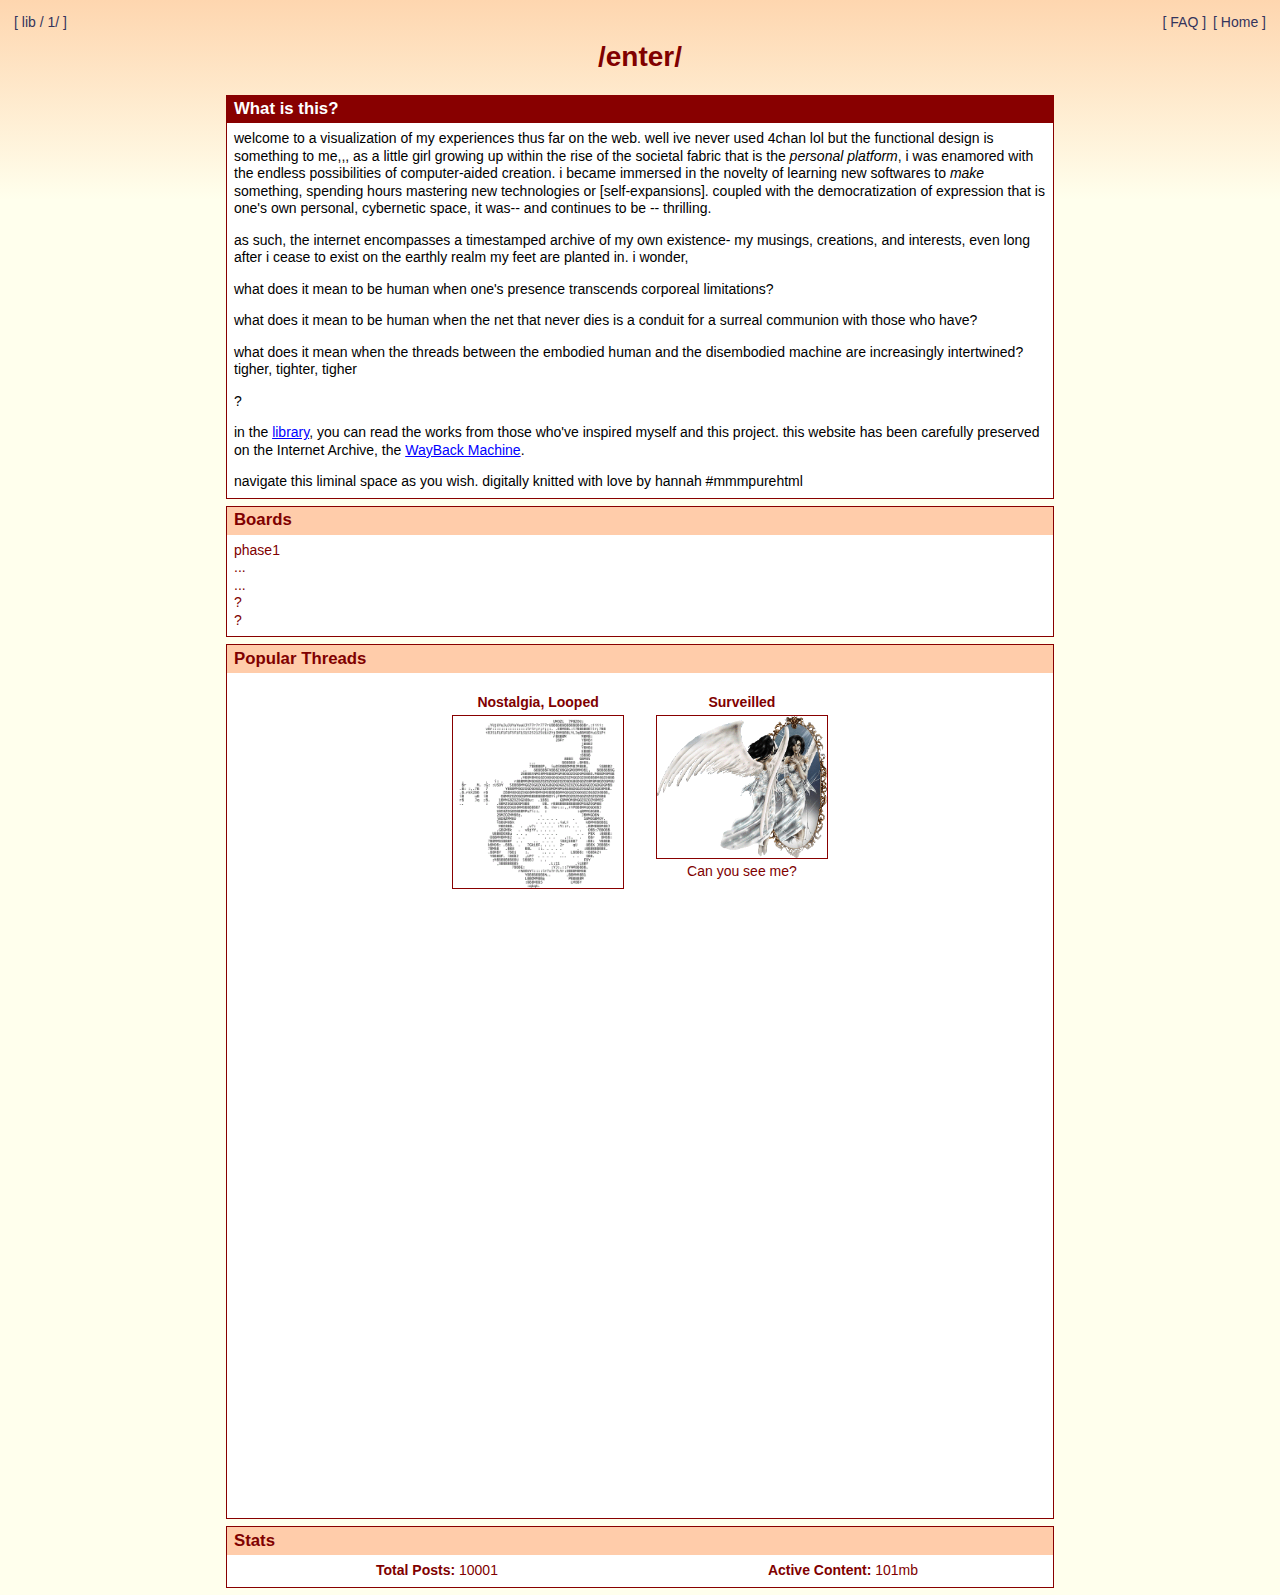
<file: enter/index.html>
<!DOCTYPE html>
<html lang="en" data-theme="yotsuba">
<head>
    <meta charset="UTF-8">
    <meta name="viewport" content="width=device-width, initial-scale=1.0">
    <title>    welcome
</title>
	<link rel="stylesheet" href="/4chan.css">
    <style>
        body {
        /* cursor: url('/images/4.ico'), auto !important; */
    }

    </style>
</head>
<body>


	
	<main class="Main">
		    <div class="Page">

                <section 
	class="Header Header--home">

		
<nav class="Nav">

    <ul class="Nav-list">

                
            <!-- <li 
                class="Nav-item">
                <a 
                    href="/a" 
                    class="Nav-link"
                    title=Apparel>
                    a
                </a>
            </li>

        
            <li 
                class="Nav-item">
                <a 
                    href="/m" 
                    class="Nav-link"
                    title=Merch>
                    m
                </a>
            </li>

        
            <li 
                class="Nav-item">
                <a 
                    href="/oa" 
                    class="Nav-link"
                    title=Objects/Art>
                    oa
                </a>
            </li>

        
            <li 
                class="Nav-item">
                <a 
                    href="/p" 
                    class="Nav-link"
                    title=Photography>
                    p
                </a>
            </li>

        
            <li 
                class="Nav-item">
                <a 
                    href="/sh" 
                    class="Nav-link"
                    title=Shop>
                    sh
                </a>
            </li>

        
            <li 
                class="Nav-item">
                <a 
                    href="/s" 
                    class="Nav-link"
                    title=Sonics>
                    s
                </a>
            </li> -->

            <li 
            class="Nav-item">
            <a 
                href="/lib" 
                class="Nav-link"
                title=Library>
                lib
            </a>
        </li>

        <li 
                class="Nav-item">
                <a 
                    href="/1/" 
                    class="Nav-link"
                    title="phase 1">
                    1/
                </a>
            </li>

                
    </ul>



    <ul class="Nav-list">
        <li class="Nav-item">
            <a href="/enter/faq/">
                FAQ
            </a>
        </li>
    </ul>

        <ul class="Nav-list">
        <li class="Nav-item">
            <a href="/index.html">
                Home
            </a>
        </li>
    </ul>

</nav>
	<h1 id="fourchan">/enter/</h1>

    

</section>        <section 
	class="Box Box--announcement">

		<header class="Box-header">
		<h2>What is this?</h2>
	</header>

		<section 
		class="Box-body">
		<p> welcome to a visualization of my experiences thus far on the web. well ive never used 4chan lol but the functional design is something to me,,, as a little girl growing up within the rise of the societal fabric that is the <em>personal platform</em>, i was enamored with the endless possibilities of computer-aided creation. i became immersed in the novelty of learning new softwares to <em>make</em> something, spending hours mastering new technologies or [self-expansions]. coupled with the democratization of expression that is one's own personal, cybernetic space, it was-- and continues to be --  thrilling.</p>
        <p>as such, the internet encompasses a timestamped archive of my own existence- my musings, creations, and interests, even long after i cease to exist on the earthly realm my feet are planted in. i wonder,</p>
        <p>what does it mean to be human when one's presence transcends corporeal limitations?</p>
        <p> what does it mean to be human when the net that never dies is a conduit for a surreal communion with those who have?  </p>
        <p>what does it mean when the threads between the embodied human and the disembodied machine are increasingly intertwined? tigher, tighter, tigher</p>
        <p>?</p>



        <p>in the <a href="/lib">library</a>, you can read the works from those who've inspired myself and this project.        this website has been carefully preserved on the Internet Archive, the <a target="_blank" href="https://web.archive.org/web/20231129011518/https%3A%2F%2Fh4nnah.net%2F">WayBack Machine</a>. </p>
        <p>navigate this liminal space as you wish. digitally knitted with love by hannah #mmmpurehtml</p>

	</section>
	
</section>        <section 
	class="Box Box--nav">

		<header 
		class="Box-header">
		<h2>Boards</h2>
	</header>

		<section 
		class="Box-body">
		<p><a href="/1/">phase1</a></p>
		<p><a href="/m">...</a></p>
		<p><a href="/oa">...</a></p>
		<p><a href="/p">?</a></p>
		<p><a href="/s">?</a></p>
	</section>
    

</section>        
<section 
	class="Box Box--featured">

		<header 
		class="Box-header">
		<h2>Popular Threads</h2>
	</header>

		<section 
		class="Box-body">

		<div 
			class="ThumbnailList">


			
				

				

			
				
 
<article class="Thumbnail Thumbnail--thread">
    
    <a 
        class="Thumbnail-link"
        href="/clickme/game.html" target="_blank">

                <h3>Nostalgia, Looped</h3>
        
                                                <img src="/images/1alw.gif" alt="">
                        
                <p></p>
        
    </a>

</article>


<article class="Thumbnail Thumbnail--thread">
    
    <a 
        class="Thumbnail-link"
        href="/surveilled/mirror.html" target="_blank">

                <h3>Surveilled</h3>
        
                                                <img src="/images/AngelMirror.gif" alt="">
                        
                <p>Can you see me?</p>
        
    </a>

</article>
</a href="https://las-pinas.com/squatter/"><article><iframe id="ChiaHouse" src="https://las-pinas.com/h.html?i=h4nnah" onload="javascript:(function(o){o.style.height=o.contentWindow.document.body.scrollHeight+&quot;px&quot;;}(this));" style="width: 100vw; min-height: 600px; border: none; overflow: scroll; height: 460px; position: relative; top:50px;right:300px;" houseid="h4nnah"></iframe>
</article></a>


</section>	

</section>

	
<section 
	class="Box Box--stats">

		<header 
		class="Box-header">
		<h2>Stats</h2>
	</header>

		<section class="Box-body">
		<div class="u-columns u-center" data-col="2">
			<p><b>Total Posts:</b> 10001</p>
			<p><b>Active Content:</b> 101mb</p>
		</div>
	</section>
	
</section>

    </div>
	</main>

	<script 
		src="/netTimeline/scripts.js">
	</script>
    
</body>
</html>
</file>
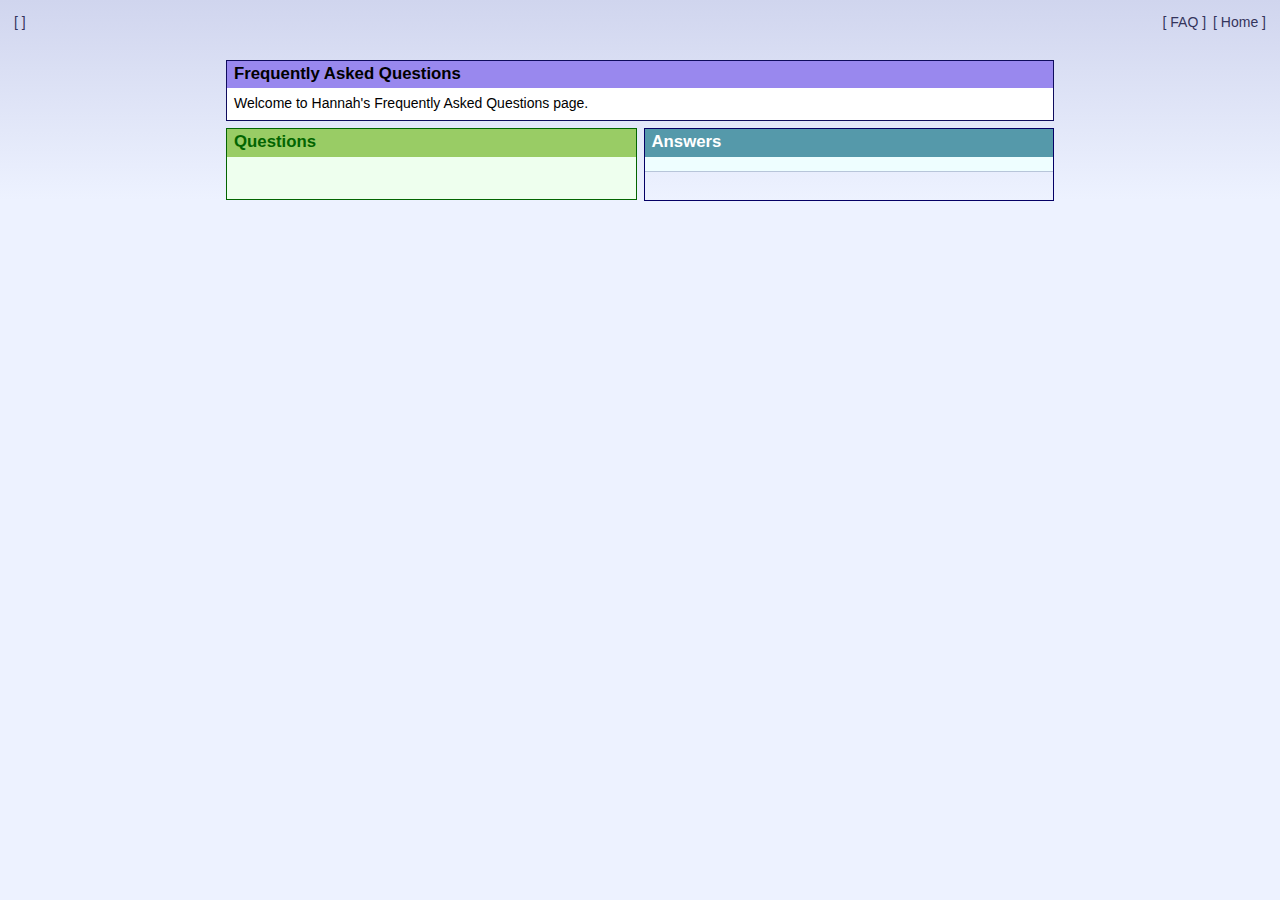
<file: faq/index.html>
<!DOCTYPE html>
<html lang="en" data-theme="yotsuba-b">
<head>
    <meta charset="UTF-8">
    <meta name="viewport" content="width=device-width, initial-scale=1.0">
    <title>   hannah's FAQ
</title>
	<link rel="stylesheet" href="/netTimeline/4chan.css">
</head>
<body>


	
	<main class="Main">
		    <div class="Page">

                <section 
	class="Header Header--home">

		
<nav class="Nav">

    <ul class="Nav-list">

                
            <!-- <li 
                class="Nav-item">
                <a 
                    href="/a" 
                    class="Nav-link"
                    title=Apparel>
                    a
                </a>
            </li>

        
            <li 
                class="Nav-item">
                <a 
                    href="/m" 
                    class="Nav-link"
                    title=Merch>
                    m
                </a>
            </li>

        
            <li 
                class="Nav-item">
                <a 
                    href="/oa" 
                    class="Nav-link"
                    title=Objects/Art>
                    oa
                </a>
            </li>

        
            <li 
                class="Nav-item">
                <a 
                    href="/p" 
                    class="Nav-link"
                    title=Photography>
                    p
                </a>
            </li>

        
            <li 
                class="Nav-item">
                <a 
                    href="/sh" 
                    class="Nav-link"
                    title=Shop>
                    sh
                </a>
            </li>

        
            <li 
                class="Nav-item">
                <a 
                    href="/s" 
                    class="Nav-link"
                    title=Sonics>
                    s
                </a>
            </li> -->

                
    </ul>

        <ul class="Nav-list">
        <li class="Nav-item">
            <a href="/netTimeline/enter/faq/">
                FAQ
            </a>
        </li>
    </ul>


        

        <ul class="Nav-list">
        <li class="Nav-item">
            <a href="/netTimeline/enter/">
                Home
            </a>
        </li>
    </ul>

</nav>
	

</section>
        <section 
	class="Box Box--default">

		<header class="Box-header">
		<h2>Frequently Asked Questions</h2>
	</header>

		<section class="Box-body">
		Welcome to Hannah's Frequently Asked Questions page.</a>
	</section>
	
</section>
        <section class="BoxGroup" cols="1/1">
            <section class="BoxGroup-section">
                <section 
	class="Box Box--faqNav">

		<header class="Box-header">
		<h2>Questions</h2>
	</header>

		<section class="Box-body">
        <nav class="FaqNav">
            <ul class="FaqNav-list">
                
                    

                
                    <!-- <li class="FaqNav-item">
                        <a href="#492">
                            Who made this website?
                        </a>
                    </li>

                            </ul> -->
        </nav>
	</section>
	
</section>            </section>
            <section class="BoxGroup-section">
                <section 
	class="Box Box--faq">

		<header 
		class="Box-header">
		<h2>Answers</h2>
	</header>

		<section 
		class="Box-body">
		        
            </section>
							<hr>
			                    <section class="Faq" id="492">
                <!-- <header class="Faq-title">
                    Who made this website?
                </header> -->
                <section class="Faq-body">
                </section>
            </section>
			        	</section>
	
</section>            </section>
        </section>

    </div>
	</main>

	<script 
		src="/netTimeline/scripts.js">
	</script>
    
</body>
</html>
</file>
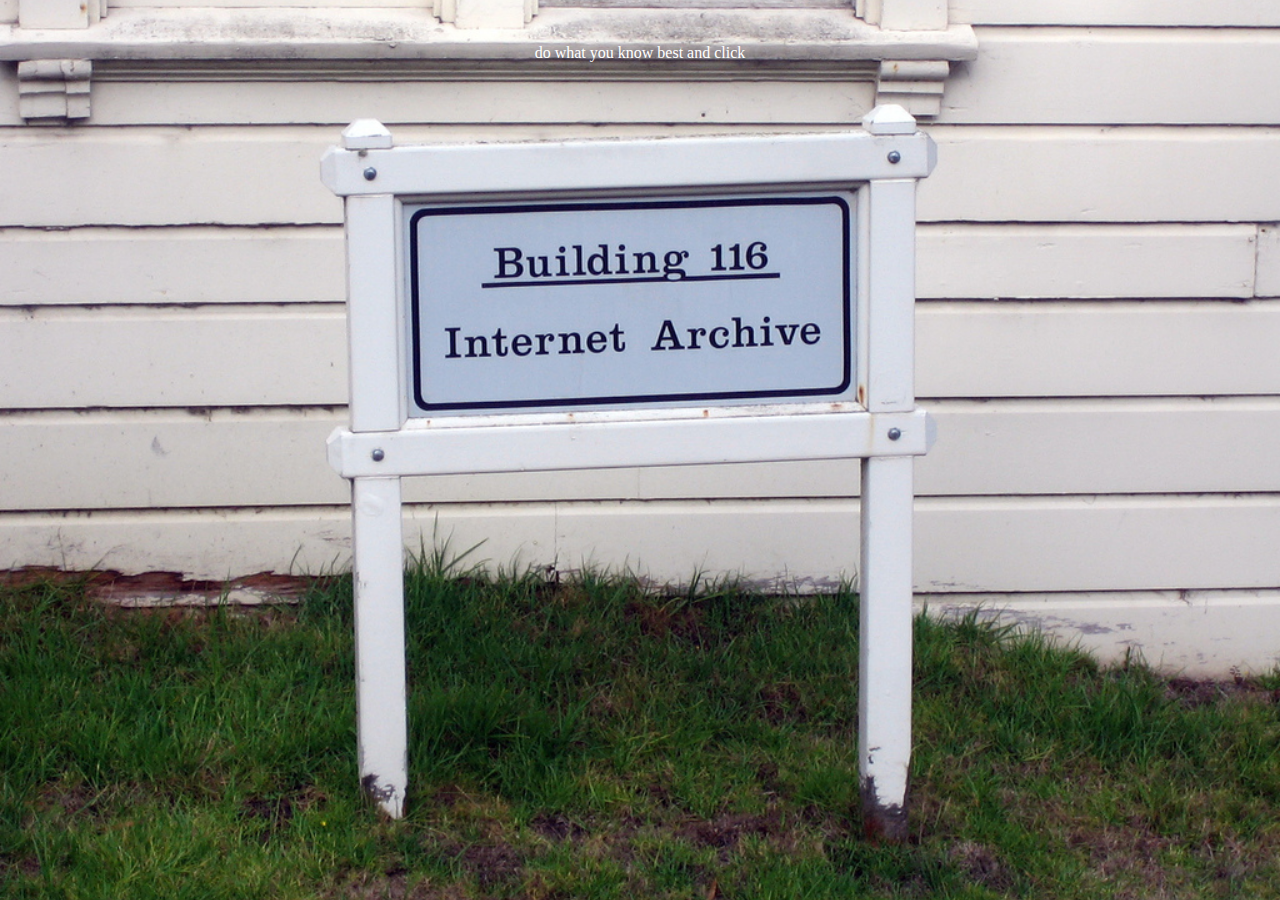
<file: m/index.html>
<!DOCTYPE html>
<html lang="en">
<head>
    <meta charset="UTF-8">
    <meta name="viewport" content="width=device-width, initial-scale=1.0">
    <title>Background Image</title>
    <style>
        .background-container {
            position: absolute;
            top: 0;
            left: 0;
            width: 100%;
            height: 100%;
            background-image: url('/images/code47.jpg'); /* Path to your image */
            background-size: cover; /* Cover the entire container */
            background-position: center; /* Center the image */
            background-repeat: no-repeat; /* Prevent image from repeating */
            z-index: -1; /* Ensure it is behind other content */
        }

        .content {
            position: relative;
            z-index: 1; /* Ensure it is on top of the background */
            color: white; /* Adjust text color for better visibility */
            text-align: center;
            padding: 20px;
        }
    </style>
</head>
<body onclick="navigateToHome()">
    <div class="background-container"></div>
    <div class="content">
        <p>do what you know best and click</p>
    </div>
    <script>
        function navigateToHome() {
            window.location.href = '/enter/index.html';
        }
    </script>
</body>
</html>
</file>
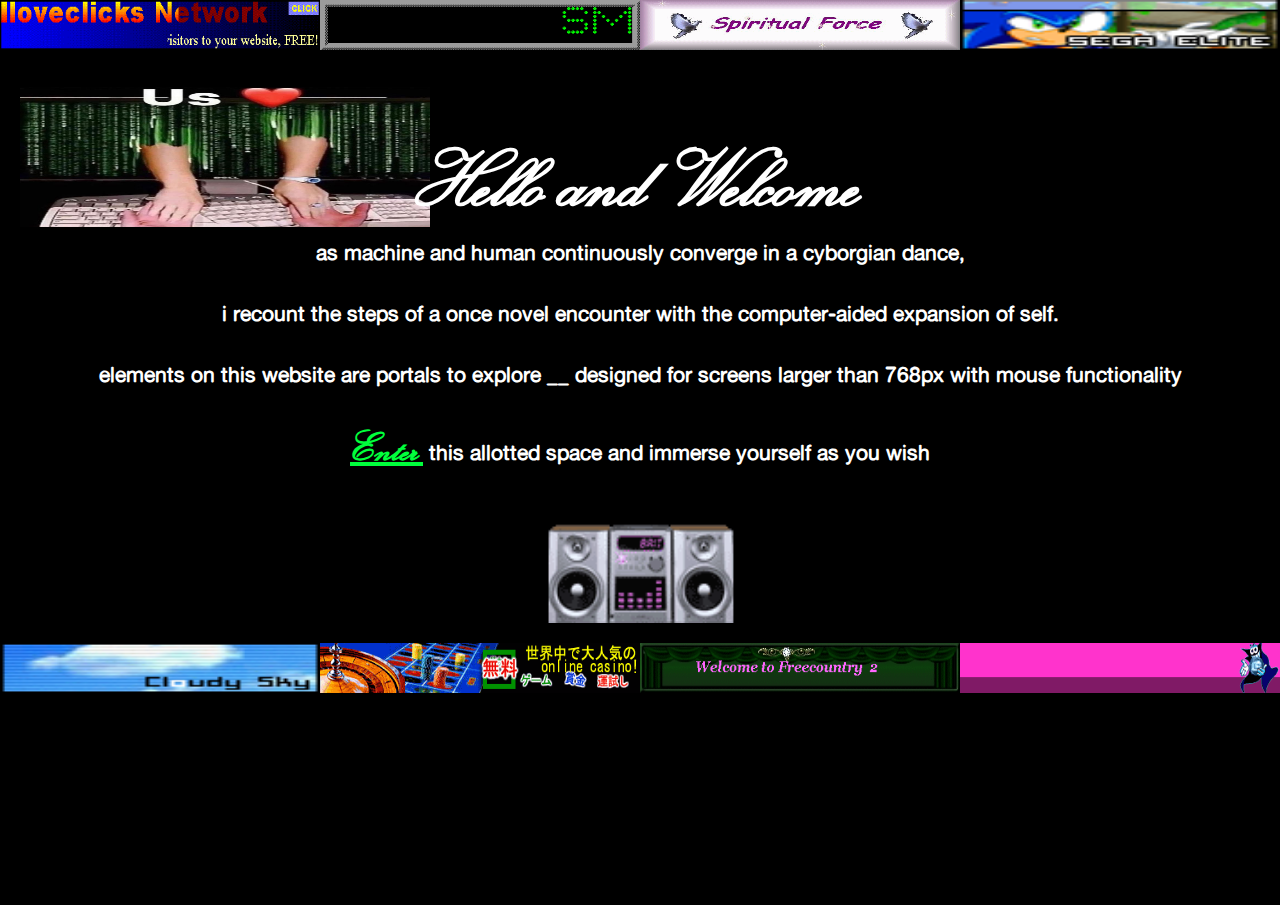
<file: netTimeline/index.html>
<!DOCTYPE html>
<html lang="en">
<head>
    <meta charset="UTF-8">
    <meta http-equiv="X-UA-Compatible" content="IE=edge">
    <meta name="viewport" content="width=device-width, initial-scale=1.0">
    <title>net.timeline</title>
    <link rel="stylesheet" type="text/css" href="styles.css">
    <style> 
        .top { 
            display: flex; 
            flex-direction: row;
            align-items: center;
            margin-top: auto;
        } 

        .content-wrapper {
            min-height: 100vh;
            display: flex;
            flex-direction: column;
            overflow-x: hidden;
        }
    </style> 
</head>
<body style="margin: 0;">

    <div class="content-wrapper">

        <div class="content-container">
            <div class="top">
                <img src="images/iloveclicks3.gif" class="image" height="50px" width="25%">
                <img src="images/sgLedByJesus.gif" height="50px" width="25%">
                <img src="images/SPIRITUALFORCESPAR2.gif" id="prayfor" class="prayfor" height="50px" width="25%">
                <img src="images/Sega-Elite.gif" class="image" height="50px" width="25%">
            </div>
            
            <div class="hide">
                <img src="images/prayfor.jpg" id="cyberwar" height="140px" width="290px">
                <img src="images/cyberwar.jpg" id="cyberwar2" height="350px" width="340px">
            </div>

            <div class="rightimages">
                <img src="images/us.jpg" id="loveGif2" height="140px" width="410px" style="display: none;">
                <img src="images/PureEnergy.gif" id="loveGif1" height="200px" width="300px" style="display: none;">
            </div>

            <div class="text">
                <h3 id=welcome style="color:rgb(255, 255, 255); animation-name:glow; animation-duration:1.5s; animation-iteration-count:infinite; animation-direction:alternate; text-align: center; margin-top: 60px;">Hello and Welcome</h3>

                <h2 style="color: white;text-align: justify; animation-name:glow; animation-duration:1s; animation-iteration-count:infinite; animation-direction:alternate; text-align: center; margin-top: 20px;">as machine and human continuously converge in a cyborgian dance, </h2>
                <h2 style="color: white;text-align: justify; animation-name:glow; animation-duration:1s; animation-iteration-count:infinite; animation-direction:alternate; text-align: center; margin-top: 35px;" >i recount the steps of a once novel encounter with the computer-aided expansion of self.</h2>
                <h2 style="color: white; text-align: justify;animation-name:glow; animation-duration:1s; animation-iteration-count:infinite; animation-direction:alternate; text-align: center;margin-top: 35px"> elements on this website are portals to explore __ designed for screens larger than 768px with mouse functionality</h2>
                <h2 style="color: white; text-align: justify;animation-name:glow; animation-duration:1s; animation-iteration-count:infinite; animation-direction:alternate; text-align: center; margin-top: 35px;"><a href="/netTimeline/enter" class="enter-link">Enter</a>   this allotted space and immerse yourself as you wish</h2>
            </div>
       
            <br>
            <br>
       
            <div class="bm">
                <img src="images/bmbox.gif" height="100px" width="auto">
            </div>

            <div class="top">
                <img src="images/Logocloudysky1.gif" height="50px" width="25%">
                <img src="images/Japanese.gif" height="50px" width="25%">
                <img src="images/sparkle5_2081.gif" height="50px" width="25%">
                <img src="images/gamersonbnr_pink_buyhere.html" height="50px" width="25%">
            </div>

        </div>

    </div>
    <script type="text/javascript" src="scripts.js"></script>
   
</body>
</html>
</file>
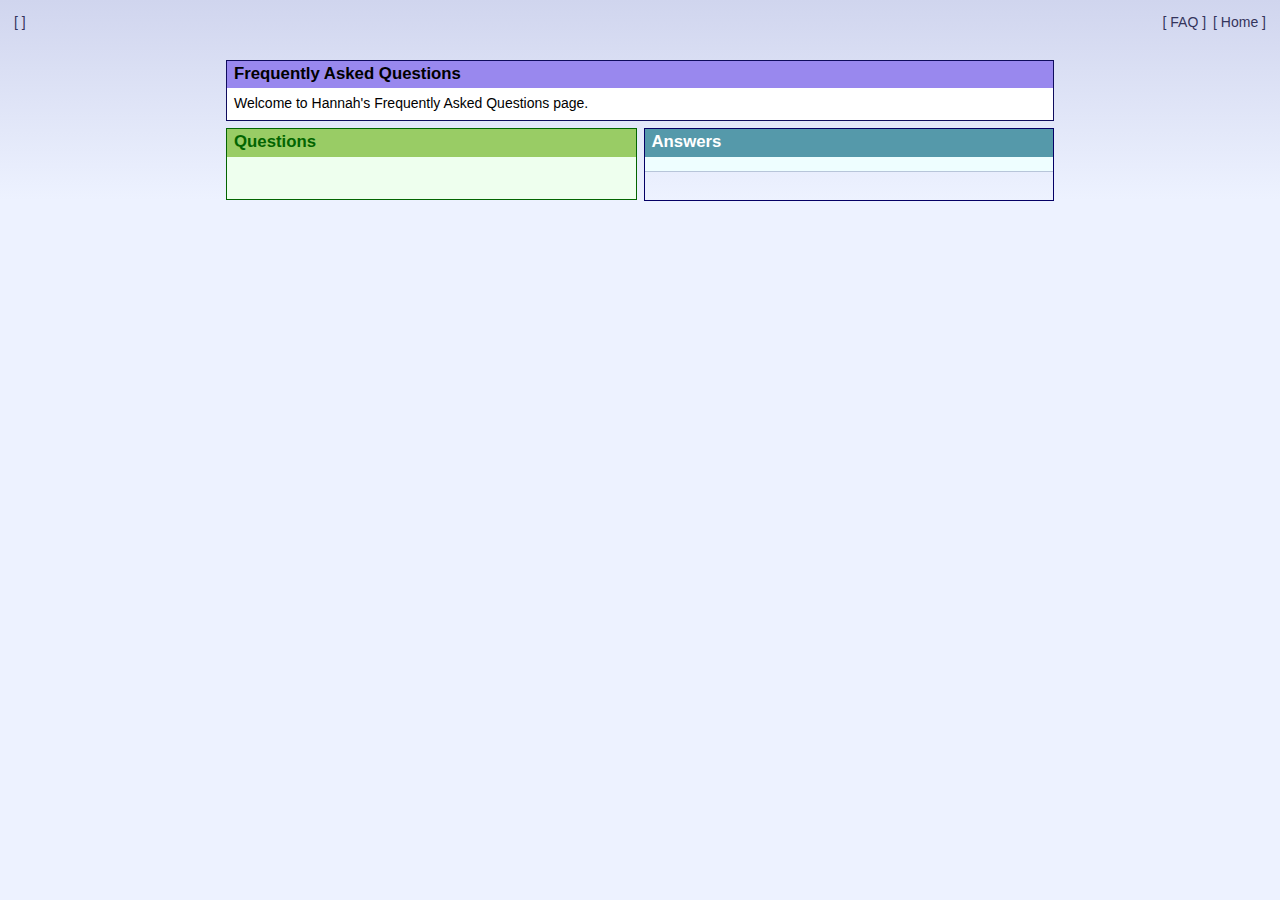
<file: enter/faq/index.html>
<!DOCTYPE html>
<html lang="en" data-theme="yotsuba-b">
<head>
    <meta charset="UTF-8">
    <meta name="viewport" content="width=device-width, initial-scale=1.0">
    <title>   hannah's FAQ
</title>
	<link rel="stylesheet" href="/4chan.css">
</head>
<body>


	
	<main class="Main">
		    <div class="Page">

                <section 
	class="Header Header--home">

		
<nav class="Nav">

    <ul class="Nav-list">

                
            <!-- <li 
                class="Nav-item">
                <a 
                    href="/a" 
                    class="Nav-link"
                    title=Apparel>
                    a
                </a>
            </li>

        
            <li 
                class="Nav-item">
                <a 
                    href="/m" 
                    class="Nav-link"
                    title=Merch>
                    m
                </a>
            </li>

        
            <li 
                class="Nav-item">
                <a 
                    href="/oa" 
                    class="Nav-link"
                    title=Objects/Art>
                    oa
                </a>
            </li>

        
            <li 
                class="Nav-item">
                <a 
                    href="/p" 
                    class="Nav-link"
                    title=Photography>
                    p
                </a>
            </li>

        
            <li 
                class="Nav-item">
                <a 
                    href="/sh" 
                    class="Nav-link"
                    title=Shop>
                    sh
                </a>
            </li>

        
            <li 
                class="Nav-item">
                <a 
                    href="/s" 
                    class="Nav-link"
                    title=Sonics>
                    s
                </a>
            </li> -->

                
    </ul>

        <ul class="Nav-list">
        <li class="Nav-item">
            <a href="/enter/faq/">
                FAQ
            </a>
        </li>
    </ul>


        

        <ul class="Nav-list">
        <li class="Nav-item">
            <a href="/enter/">
                Home
            </a>
        </li>
    </ul>

</nav>
	

</section>
        <section 
	class="Box Box--default">

		<header class="Box-header">
		<h2>Frequently Asked Questions</h2>
	</header>

		<section class="Box-body">
		Welcome to Hannah's Frequently Asked Questions page.</a>
	</section>
	
</section>
        <section class="BoxGroup" cols="1/1">
            <section class="BoxGroup-section">
                <section 
	class="Box Box--faqNav">

		<header class="Box-header">
		<h2>Questions</h2>
	</header>

		<section class="Box-body">
        <nav class="FaqNav">
            <ul class="FaqNav-list">
                
                    

                
                    <!-- <li class="FaqNav-item">
                        <a href="#492">
                            Who made this website?
                        </a>
                    </li>

                            </ul> -->
        </nav>
	</section>
	
</section>            </section>
            <section class="BoxGroup-section">
                <section 
	class="Box Box--faq">

		<header 
		class="Box-header">
		<h2>Answers</h2>
	</header>

		<section 
		class="Box-body">
		        
            </section>
							<hr>
			                    <section class="Faq" id="492">
                <!-- <header class="Faq-title">
                    Who made this website?
                </header> -->
                <section class="Faq-body">
                </section>
            </section>
			        	</section>
	
</section>            </section>
        </section>

    </div>
	</main>

	<script 
		src="/netTimeline/scripts.js">
	</script>
    
</body>
</html>
</file>
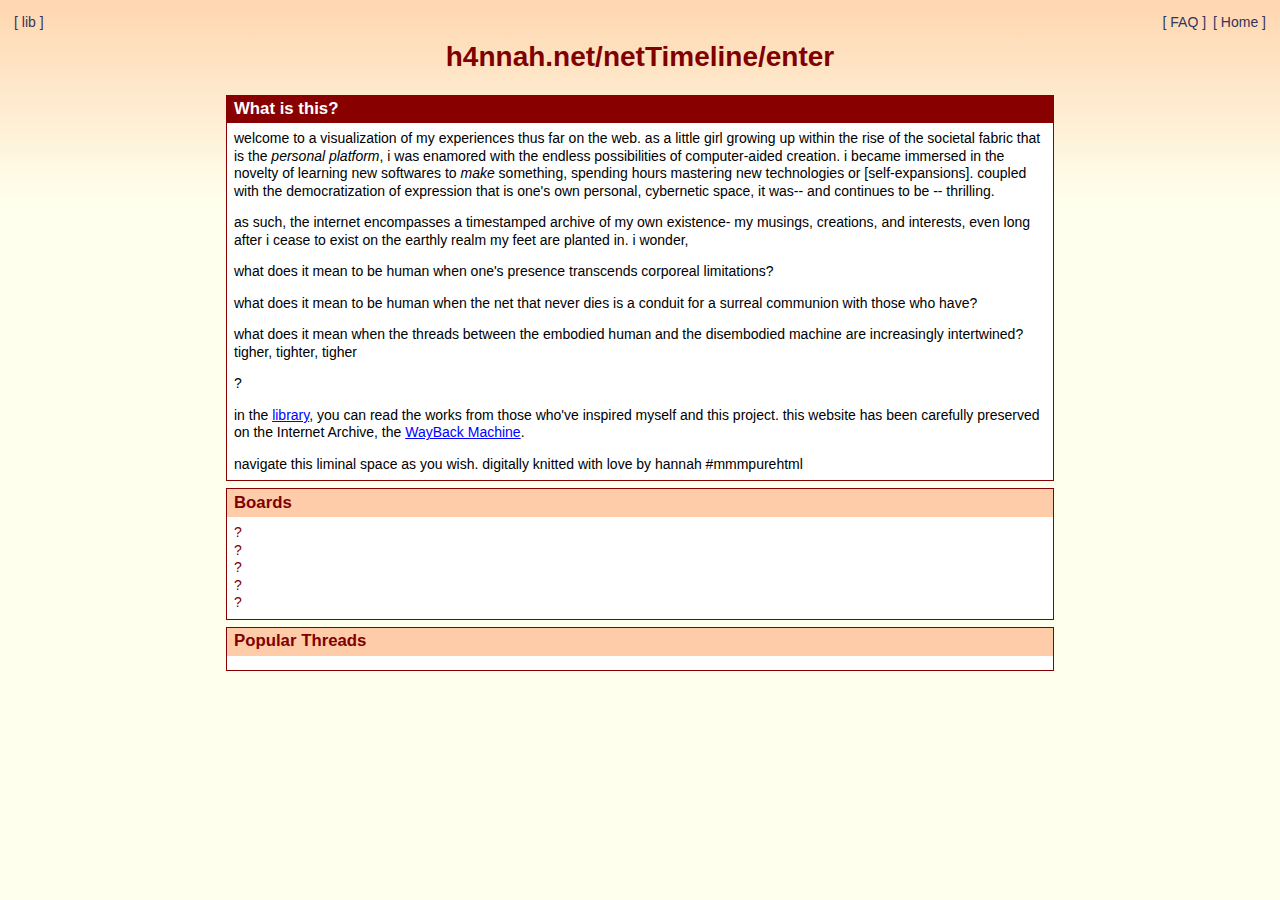
<file: netTimeline/enter/index.html>
<!DOCTYPE html>
<html lang="en" data-theme="yotsuba">
<head>
    <meta charset="UTF-8">
    <meta name="viewport" content="width=device-width, initial-scale=1.0">
    <title>    HOME!
</title>
	<link rel="stylesheet" href="/netTimeline/enter/4chan.css">
</head>
<body>


	
	<main class="Main">
		    <div class="Page">

                <section 
	class="Header Header--home">

		
<nav class="Nav">

    <ul class="Nav-list">

                
            <!-- <li 
                class="Nav-item">
                <a 
                    href="/a" 
                    class="Nav-link"
                    title=Apparel>
                    a
                </a>
            </li>

        
            <li 
                class="Nav-item">
                <a 
                    href="/m" 
                    class="Nav-link"
                    title=Merch>
                    m
                </a>
            </li>

        
            <li 
                class="Nav-item">
                <a 
                    href="/oa" 
                    class="Nav-link"
                    title=Objects/Art>
                    oa
                </a>
            </li>

        
            <li 
                class="Nav-item">
                <a 
                    href="/p" 
                    class="Nav-link"
                    title=Photography>
                    p
                </a>
            </li>

        
            <li 
                class="Nav-item">
                <a 
                    href="/sh" 
                    class="Nav-link"
                    title=Shop>
                    sh
                </a>
            </li>

        
            <li 
                class="Nav-item">
                <a 
                    href="/s" 
                    class="Nav-link"
                    title=Sonics>
                    s
                </a>
            </li> -->

            <li 
            class="Nav-item">
            <a 
                href="/lib" 
                class="Nav-link"
                title=Library>
                lib
            </a>
        </li>

                
    </ul>



    <ul class="Nav-list">
        <li class="Nav-item">
            <a href="/netTimeline/enter/faq">
                FAQ
            </a>
        </li>
    </ul>

        <ul class="Nav-list">
        <li class="Nav-item">
            <a href="/netTimeline/index.html">
                Home
            </a>
        </li>
    </ul>

</nav>
	<h1 id="fourchan">h4nnah.net/netTimeline/enter</h1>

    

</section>        <section 
	class="Box Box--announcement">

		<header class="Box-header">
		<h2>What is this?</h2>
	</header>

		<section 
		class="Box-body">
		<p> welcome to a visualization of my experiences thus far on the web. as a little girl growing up within the rise of the societal fabric that is the <em>personal platform</em>, i was enamored with the endless possibilities of computer-aided creation. i became immersed in the novelty of learning new softwares to <em>make</em> something, spending hours mastering new technologies or [self-expansions]. coupled with the democratization of expression that is one's own personal, cybernetic space, it was-- and continues to be --  thrilling.</p>
        <p>as such, the internet encompasses a timestamped archive of my own existence- my musings, creations, and interests, even long after i cease to exist on the earthly realm my feet are planted in. i wonder,</p>
        <p>what does it mean to be human when one's presence transcends corporeal limitations?</p>
        <p> what does it mean to be human when the net that never dies is a conduit for a surreal communion with those who have?  </p>
        <p>what does it mean when the threads between the embodied human and the disembodied machine are increasingly intertwined? tigher, tighter, tigher</p>
        <p>?</p>



        <p>in the <a href="/lib">library</a>, you can read the works from those who've inspired myself and this project.        this website has been carefully preserved on the Internet Archive, the <a target="_blank" href="https://web.archive.org/web/20231129011518/https%3A%2F%2Fh4nnah.net%2F">WayBack Machine</a>. </p>
        <p>navigate this liminal space as you wish. digitally knitted with love by hannah #mmmpurehtml</p>

	</section>
	
</section>        <section 
	class="Box Box--nav">

		<header 
		class="Box-header">
		<h2>Boards</h2>
	</header>

		<section 
		class="Box-body">
		<p><a href="/a">?</a></p>
		<p><a href="/m">?</a></p>
		<p><a href="/oa">?</a></p>
		<p><a href="/p">?</a></p>
		<p><a href="/s">?</a></p>
	</section>
    
	
</section>        
<section 
	class="Box Box--featured">

		<header 
		class="Box-header">
		<h2>Popular Threads</h2>
	</header>

		<section 
		class="Box-body">

		<div 
			class="ThumbnailList">

						
				
			
				

				

			
				
<!-- <article class="Thumbnail Thumbnail--thread">
    
    <a 
        class="Thumbnail-link"
        href="https://markingdistance.com/a/642">

                <h3>Apparel</h3>
        
                                                <img src="https://marking-distance-bucket.nyc3.digitaloceanspaces.com/a/642/_thumb/Group-Wheat-Recovered-Large.jpeg" alt="">
                        
                <p>Collection 1 preview</p>
        
    </a>

</article>
			
				
<article class="Thumbnail Thumbnail--thread">
    
    <a 
        class="Thumbnail-link"
        href="https://markingdistance.com/p/52">

                <h3>Photography</h3>
        
                                                <img src="https://marking-distance-bucket.nyc3.digitaloceanspaces.com/p/52/_thumb/sean244-041.jpeg" alt="">
                        
                <p>Portraits in B&amp;W</p>
        
    </a>

</article>
			
				
<article class="Thumbnail Thumbnail--thread">
    
    <a 
        class="Thumbnail-link"
        href="https://markingdistance.com/a/2042">

                <h3>Apparel</h3>
        
                                                <img src="https://marking-distance-bucket.nyc3.digitaloceanspaces.com/a/2042/_thumb/S337737-R6-E191-Large.jpeg" alt="">
                        
                <p>First Sample Shoot</p>
        
    </a>

</article>
			
				
<article class="Thumbnail Thumbnail--thread">
    
    <a 
        class="Thumbnail-link"
        href="https://markingdistance.com/m/vintage-patchwork-jackets">

                <h3>Merch</h3>
        
                                                <img src="https://marking-distance-bucket.nyc3.digitaloceanspaces.com/m/vintage-patchwork-jackets/_thumb/SEAN674-202-copy-Large.jpeg" alt="">
                        
                <p>VINTAGE PATCHWORK JACKETS</p>
        
    </a>

</article>
			
				
<article class="Thumbnail Thumbnail--thread">
    
    <a 
        class="Thumbnail-link"
        href="https://markingdistance.com/s/2443">

                <h3>Sonics</h3>
        
                                                <video 
                        src="https://marking-distance-bucket.nyc3.digitaloceanspaces.com/s/2443/Etapp-Kyle-Luka-Sabbat-Soon-Come.mp4#t=0.1"
                        preload="metadata">
                    </video>
                    
                <p>Ambient Wizardry will be upon us</p>
        
    </a>

</article>
			
		</div>
		
	</section>
	
</section>        
<section 
	class="Box Box--stats">

		<header 
		class="Box-header">
		<h2>Stats</h2>
	</header>

		<section class="Box-body">
		<div class="u-columns u-center" data-col="2">
			<p><b>Total Posts:</b> 162</p>
			<p><b>Active Content:</b> 321mb</p>
		</div>
	</section> -->
	
</section>
    </div>
	</main>

	<script 
		src="/netTimeline/scripts.js">
	</script>
    
</body>
</html>
</file>
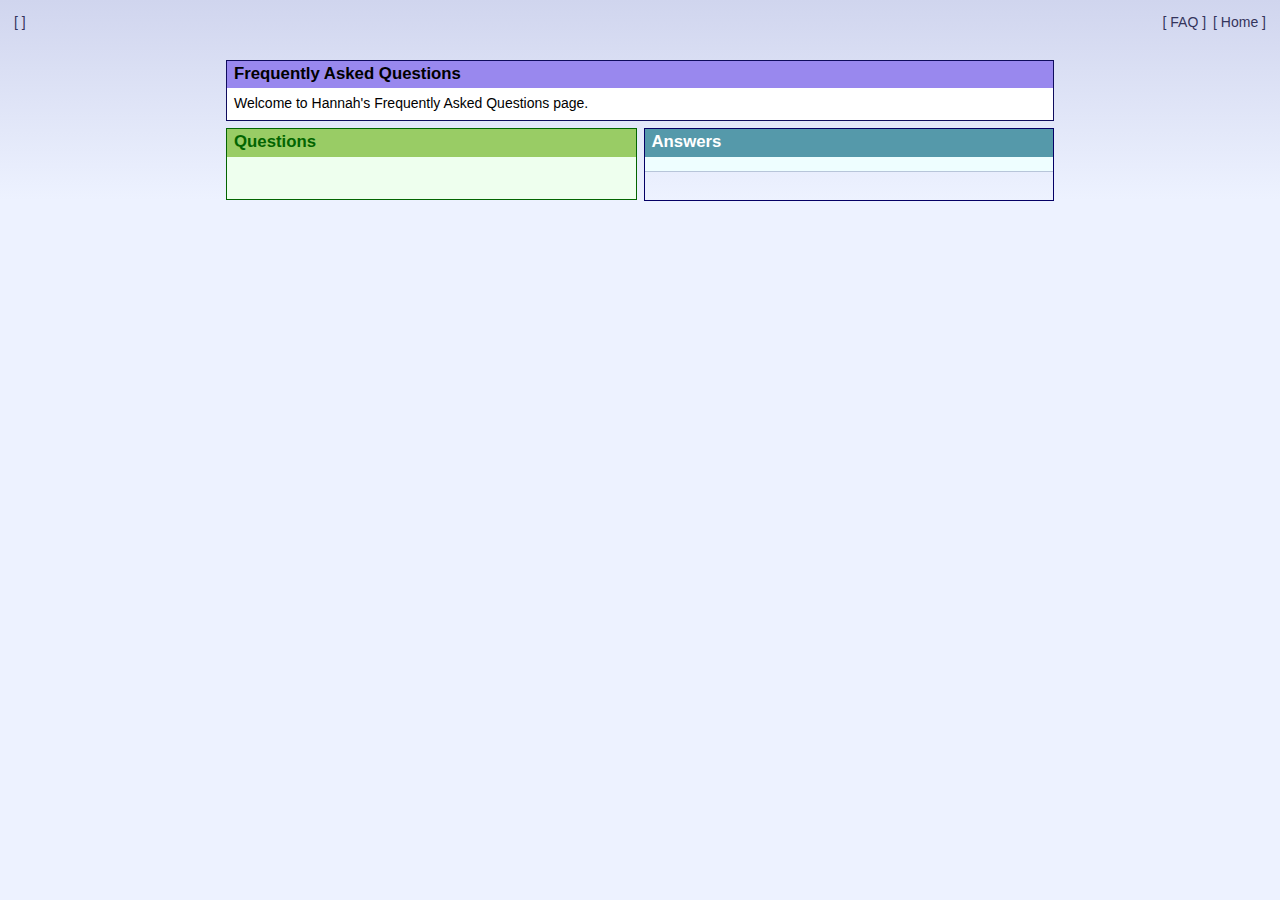
<file: netTimeline/enter/faq/index.html>
<!DOCTYPE html>
<html lang="en" data-theme="yotsuba-b">
<head>
    <meta charset="UTF-8">
    <meta name="viewport" content="width=device-width, initial-scale=1.0">
    <title>   hannah's FAQ
</title>
	<link rel="stylesheet" href="/netTimeline/enter/4chan.css">
</head>
<body>


	
	<main class="Main">
		    <div class="Page">

                <section 
	class="Header Header--home">

		
<nav class="Nav">

    <ul class="Nav-list">

                
            <!-- <li 
                class="Nav-item">
                <a 
                    href="/a" 
                    class="Nav-link"
                    title=Apparel>
                    a
                </a>
            </li>

        
            <li 
                class="Nav-item">
                <a 
                    href="/m" 
                    class="Nav-link"
                    title=Merch>
                    m
                </a>
            </li>

        
            <li 
                class="Nav-item">
                <a 
                    href="/oa" 
                    class="Nav-link"
                    title=Objects/Art>
                    oa
                </a>
            </li>

        
            <li 
                class="Nav-item">
                <a 
                    href="/p" 
                    class="Nav-link"
                    title=Photography>
                    p
                </a>
            </li>

        
            <li 
                class="Nav-item">
                <a 
                    href="/sh" 
                    class="Nav-link"
                    title=Shop>
                    sh
                </a>
            </li>

        
            <li 
                class="Nav-item">
                <a 
                    href="/s" 
                    class="Nav-link"
                    title=Sonics>
                    s
                </a>
            </li> -->

                
    </ul>

        <ul class="Nav-list">
        <li class="Nav-item">
            <a href="/netTimeline/enter/faq/">
                FAQ
            </a>
        </li>
    </ul>


        

        <ul class="Nav-list">
        <li class="Nav-item">
            <a href="/netTimeline/enter/">
                Home
            </a>
        </li>
    </ul>

</nav>
	

</section>
        <section 
	class="Box Box--default">

		<header class="Box-header">
		<h2>Frequently Asked Questions</h2>
	</header>

		<section class="Box-body">
		Welcome to Hannah's Frequently Asked Questions page.</a>
	</section>
	
</section>
        <section class="BoxGroup" cols="1/1">
            <section class="BoxGroup-section">
                <section 
	class="Box Box--faqNav">

		<header class="Box-header">
		<h2>Questions</h2>
	</header>

		<section class="Box-body">
        <nav class="FaqNav">
            <ul class="FaqNav-list">
                
                    

                
                    <!-- <li class="FaqNav-item">
                        <a href="#492">
                            Who made this website?
                        </a>
                    </li>

                            </ul> -->
        </nav>
	</section>
	
</section>            </section>
            <section class="BoxGroup-section">
                <section 
	class="Box Box--faq">

		<header 
		class="Box-header">
		<h2>Answers</h2>
	</header>

		<section 
		class="Box-body">
		        
            </section>
							<hr>
			                    <section class="Faq" id="492">
                <!-- <header class="Faq-title">
                    Who made this website?
                </header> -->
                <section class="Faq-body">
                </section>
            </section>
			        	</section>
	
</section>            </section>
        </section>

    </div>
	</main>

	<script 
		src="/netTimeline/scripts.js">
	</script>
    
</body>
</html>
</file>
<file: 4chan.css>
html[data-theme=yotsuba] {
    --text-color-1: #800000;
    --text-color-2: #880000;
    --text-color-3: #117643;
    --text-color-4: #1400EE;
    --text-color-5: #8d765a;
    --field-color-1: #FFCCAA;
    --field-color-2: #F0E0D6;
    --border-color-1: #D9BFB7;
    --bg-color-1: #FED6AF;
    --bg-color-2: #FFFFED;
  }
  
  html[data-theme=yotsuba-b] {
    --text-color-1: #000000;
    --text-color-2: #0F0C5D;
    --text-color-3: #117643;
    --text-color-4: #34345C;
    --text-color-5: #ab957b;
    --field-color-1: #9988EE;
    --field-color-2: #D5DAF0;
    --border-color-1: #B7C5D9;
    --bg-color-1: #D0D5EE;
    --bg-color-2: #EDF2FF;
  }

  #fourchan{
    font-family: Tahoma, sans-serif;
    font-weight: bold;
    color: #800000;

}
  
  * {
    box-sizing: border-box;
  }
  
  html {
    font-family: sans-serif;
  }
  
  body {
    margin: 0;
  }
  
  ul, ol {
    list-style: none;
    padding: 0;
    margin: 0;
  }
  
  figure {
    margin: 0;
  }
  
  blockquote {
    margin: 0;
  }
  
  h1, h2, h3, h4, h5 {
    margin: 0;
    font-size: inherit;
    font-weight: inherit;
  }
  
  p {
    margin: 0;
  }
  
  a {
    color: inherit;
    text-decoration: none;
  }
  
  img, video {
    vertical-align: top;
  }
  
  button, input, select, option {
    font-size: 1rem;
  }
  
  html {
    font-family: arial, sans-serif;
    font-size: 14px;
    min-height: 100%;
    line-height: 1.25;
    background-image: linear-gradient(var(--bg-color-1), var(--bg-color-2) 200px);
  }
  
  body {
    padding: 0.5rem;
  }
  
  hr {
    border: none;
    border-top: 1px solid var(--border-color-1);
    width: 100%;
    margin: 0;
  }
  
  img, video {
    max-width: 100%;
  }
  
  form {
    display: contents;
  }
  
  form label {
    display: block;
    margin-bottom: 0.25rem;
  }
  
  form input[type=text],
  form input[type=submit],
  form select,
  form button {
    padding: 0.25rem;
  }
  
  form input[type=submit],
  form button:not(:disabled) {
    cursor: pointer;
  }
  
  dl, dt, dd {
    margin: 0;
  }
  
  address-form {
    display: contents;
  }
  
  .Box {
    width: 100%;
    max-width: calc(800px + 2rem);
    margin: auto;
    border: 1px solid var(--text-color-2);
    color: var(--text-color-1);
  }
  .Box h2, .Box h3 {
    font-weight: bold;
  }
  .Box input[type=text],
  .Box input[type=submit],
  .Box select,
  .Box button {
    width: 100%;
  }
  
  .Box--default a {
    color: blue;
    text-decoration: underline;
  }
  
  .Box--faq a {
    color: blue;
    text-decoration: underline;
  }
  
  .Box--announcement {
    color: black;
  }
  .Box--announcement .Box-header {
    background-color: var(--text-color-2);
    color: white;
  }
  .Box--announcement p:not(:last-child) {
    margin-bottom: 1rem;
  }
  .Box--announcement a {
    color: blue;
    text-decoration: underline;
  }
  
  .Box--featured .Box-body a:hover {
    text-decoration: none;
  }
  
  .Box.Box--faq {
    color: #040065;
    border-color: #040065;
  }
  .Box.Box--faq .Box-header {
    background: #5599AA;
    color: #FFFFFF;
  }
  .Box.Box--faq .Box-body {
    background: #EEFEFF;
  }
  
  .Box.Box--faqNav {
    color: #036501;
    border-color: #036501;
  }
  .Box.Box--faqNav .Box-header {
    background: #99CC65;
  }
  .Box.Box--faqNav .Box-body {
    background: #EEFFEE;
  }
  
  .Box-header {
    font-size: 1.2rem;
    padding: 0.25rem 0.5rem;
    display: flex;
    justify-content: space-between;
    background: var(--field-color-1);
  }
  
  .Box-body {
    padding: 0.5rem;
    background: white;
  }
  .Box-body a:hover {
    text-decoration: underline;
  }
  
  .Box-thumbnails {
    display: grid;
    padding: 0.5rem;
    gap: 2rem 1rem;
    grid-template-columns: repeat(auto-fill, minmax(150px, 1fr));
    align-items: start;
  }
  
  .Box-grid {
    padding: 0.25rem;
    display: grid;
    grid-template-columns: 1fr 1fr;
    gap: 1rem;
  }
  
  .Box-block.is-hidden {
    display: none;
  }
  
  .Box-block[col-start="1"] {
    grid-column-start: 1;
  }
  
  .Box-block[col-span="2"] {
    grid-column: span 2;
  }
  
  .Box-block[col-span="3"] {
    grid-column: span 3;
  }
  
  .Box-block[col-span="4"] {
    grid-column: span 4;
  }
  
  html[data-theme=yotsuba] {
    --text-color-1: #800000;
    --text-color-2: #880000;
    --text-color-3: #117643;
    --text-color-4: #1400EE;
    --text-color-5: #8d765a;
    --field-color-1: #FFCCAA;
    --field-color-2: #F0E0D6;
    --border-color-1: #D9BFB7;
    --bg-color-1: #FED6AF;
    --bg-color-2: #FFFFED;
  }
  
  html[data-theme=yotsuba-b] {
    --text-color-1: #000000;
    --text-color-2: #0F0C5D;
    --text-color-3: #117643;
    --text-color-4: #34345C;
    --text-color-5: #ab957b;
    --field-color-1: #9988EE;
    --field-color-2: #D5DAF0;
    --border-color-1: #B7C5D9;
    --bg-color-1: #D0D5EE;
    --bg-color-2: #EDF2FF;
  }
  
  .BoxGroup {
    display: grid;
    gap: 0.5rem;
    grid-template-columns: 2fr 1fr;
    width: 100%;
    max-width: calc(800px + 2rem);
    align-items: flex-start;
    margin: auto;
  }
  @media (max-width: 700px) {
    .BoxGroup {
      grid-template-columns: 1fr !important;
    }
  }
  
  .BoxGroup[cols="1/1"] {
    grid-template-columns: 1fr 1fr;
  }
  
  .BoxGroup[cols="2/1"] {
    grid-template-columns: 2fr 1fr;
  }
  
  .BoxGroup--cart {
    display: none;
  }
  
  .BoxGroup--cart.is-filled {
    display: grid;
  }
  
  .BoxGroup--empty {
    display: none;
  }
  
  .BoxGroup:not(.is-filled) ~ .BoxGroup--empty {
    display: block;
  }
  
  .BoxGroup-section {
    display: grid;
    gap: 0.5rem;
  }
  
  .Button {
    width: 1.2em;
    height: 1.2em;
    background: black;
    background-image: url("/assets/img/icon-close-red.png");
    background-position: center;
    background-size: cover;
    cursor: pointer;
  }
  
  .PaymentForm-wrapper.is-hidden {
    display: none;
  }
  
  .Faq {
    padding: 1rem;
  }
  
  .Faq + hr {
    border-color: #040065;
    width: calc(100% - 4rem);
    margin: 0.5rem auto;
  }
  
  .Faq-title {
    font-weight: bold;
    margin-bottom: 1rem;
  }
  
  .Faq-body {
    padding: 0 0.5rem;
  }
  
  .FaqNav-list {
    list-style-type: disc;
    padding: 1rem 2rem;
  }
  
  .FaqNav-item a {
    color: blue;
    text-decoration: underline;
  }
  
  .FilePreview {
    cursor: pointer;
    float: left;
    margin-top: 0.25rem;
    display: block;
  }
  
  .FilePreview:not(.is-expanded) {
    margin-right: 1rem;
  }
  
  .FilePreview.is-expanded {
    clear: both;
    float: revert;
    position: relative;
    overflow: hidden;
  }
  
  .Post--op .FilePreview {
    margin-bottom: 0.5rem;
  }
  
  .Post--reply .FilePreview:not(.is-expanded) video {
    max-width: 125px;
    max-height: 125px;
  }
  
  .Post--op .FilePreview:not(.is-expanded) video {
    max-width: 250px;
    max-height: 250px;
  }
  
  .Header {
    text-align: center;
  }
  
  .Header--home {
    margin-bottom: 1rem;
  }
  
  .Header h1 {
    font-size: 2rem;
    font-weight: bold;
  }
  
  .LineItem {
    background-color: var(--field-color-2);
    border: 1px solid var(--border-color-1);
    display: grid;
    padding: 0.5rem;
    gap: 1rem;
    grid-template-columns: 125px 1fr min-content;
    grid-template-rows: 1fr min-content;
  }
  
  .LineItem-thumbnail {
    grid-row: span 2;
  }
  
  .LineItem-price {
    text-align: right;
  }
  
  .LineItem-button {
    cursor: pointer;
    color: var(--text-color-4);
  }
  
  .LineItem-button:hover a {
    color: red;
  }
  
  .Nav {
    color: #34345c;
    display: flex;
    text-align: left;
    gap: 0.5rem;
    padding: 0.5rem;
  }
  
  .Nav-list:before {
    content: "[";
  }
  
  .Nav-list:after {
    content: "]";
  }
  
  .Nav-list:first-child {
    flex: 1;
  }
  
  .Nav-item {
    display: inline-block;
    cursor: pointer;
  }
  
  .Nav-item:not(:last-of-type):after {
    content: "/";
  }
  
  .Nav-item:hover a {
    color: red;
  }
  
  .Nav-item cart-prop:not(:empty)::before {
    content: "(";
  }
  
  .Nav-item cart-prop:not(:empty)::after {
    content: ")";
  }
  
  .Page {
    display: grid;
    gap: 0.5rem;
  }
  
  .Page[data-section=sh] {
    text-align: center;
  }
  
  html[data-theme=yotsuba] {
    --text-color-1: #800000;
    --text-color-2: #880000;
    --text-color-3: #117643;
    --text-color-4: #1400EE;
    --text-color-5: #8d765a;
    --field-color-1: #FFCCAA;
    --field-color-2: #F0E0D6;
    --border-color-1: #D9BFB7;
    --bg-color-1: #FED6AF;
    --bg-color-2: #FFFFED;
  }
  
  html[data-theme=yotsuba-b] {
    --text-color-1: #000000;
    --text-color-2: #0F0C5D;
    --text-color-3: #117643;
    --text-color-4: #34345C;
    --text-color-5: #ab957b;
    --field-color-1: #9988EE;
    --field-color-2: #D5DAF0;
    --border-color-1: #B7C5D9;
    --bg-color-1: #D0D5EE;
    --bg-color-2: #EDF2FF;
  }
  
  .Post input {
    margin: 0;
  }
  
  .Post-body {
    padding: 0.5rem;
  }
  
  .Post--reply {
    display: flex;
    gap: 0.5rem;
  }
  @media (max-width: 700px) {
    .Post--reply {
      clear: both;
    }
  }
  
  .Post--reply .Post-body {
    background: var(--field-color-2);
    border: 1px solid var(--border-color-1);
    position: relative;
    overflow: hidden;
    margin: 0.25rem 0;
    width: 100%;
    max-width: max-content;
  }
  @media (max-width: 700px) {
    .Post--reply .Post-body {
      max-width: 100%;
    }
  }
  
  .Post--reply::before {
    content: ">>";
    display: flex;
    color: var(--field-color-2);
  }
  
  .Post-comment {
    padding: 1rem 2rem;
  }
  
  .Post-title, .Post-name {
    font-weight: bold;
  }
  
  .Post-title {
    color: var(--text-color-2);
  }
  
  .Post-name {
    color: var(--text-color-3);
  }
  
  .Post a {
    color: var(--text-color-4);
  }
  
  .Post a:hover {
    color: red;
  }
  
  .Post-fileMeta a {
    text-decoration: underline;
  }
  
  .ProductForm {
    display: block;
    margin-top: 1rem;
  }
  
  .ProductForm form {
    border-top: 1px solid var(--border-color-1);
    padding-top: 1rem;
    display: grid;
    gap: 0.25rem;
  }
  
  .ProductForm hr {
    width: auto;
  }
  
  .Receipt {
    display: grid;
    grid-template-columns: 1fr 1fr;
    gap: 1.5rem;
  }
  
  .Receipt-box {
    display: grid;
    gap: 0.25rem;
    align-content: start;
  }
  
  .Receipt-box > dt {
    font-weight: bold;
  }
  
  .Receipt-box[cols="2"] {
    grid-column: span 2;
  }
  
  .Receipt-box[col-start="2"] {
    grid-column-start: 2;
  }
  
  .Receipt-box table,
  .Receipt-box tbody,
  .Receipt-box thead {
    width: 100%;
    display: block;
  }
  
  .Receipt-box tr {
    display: grid;
    grid-template-columns: 1fr 1fr;
    gap: 0 1.5rem;
    text-align: left;
  }
  
  .Receipt-box tbody tr {
    background: var(--field-color-2);
    padding: 0.25rem;
    margin-bottom: 0.25rem;
  }
  
  .ShoppingCart {
    display: grid;
    gap: 0.75rem;
    padding: 0.25rem;
  }
  
  .ShoppingCart.is-empty {
    grid-column: 1/-1;
  }
  
  .ShoppingCart form {
    display: contents;
  }
  
  .ShoppingCart-body {
    display: grid;
    gap: 0.5rem;
  }
  
  .ShoppingCart-footer {
    display: grid;
    grid-template-columns: 1fr min-content;
  }
  
  .ShippingForm .Box-block:empty::after {
    content: "* Complete shipping address to view available shipping methods.";
    color: red;
  }
  
  .Thread {
    clear: both;
  }
  
  .Thread:after {
    content: "";
    display: table;
    clear: both;
  }
  
  .Thread-header a {
    color: #34345c;
    text-decoration: underline;
  }
  
  .Thread-header a:hover {
    color: red;
  }
  
  .Thread-summary {
    color: var(--text-color-5);
  }
  
  .Thread-summary img {
    height: 1.25rem;
    width: auto;
  }
  
  .Thread-summary a {
    color: var(--text-color-4);
  }
  
  .Thumbnail {
    text-align: center;
    display: inline-block;
    padding: 1rem;
    width: 200px;
    max-width: calc(50% - 1rem);
  }
  
  .Thumbnail-link {
    display: grid;
    gap: 0.25rem;
    justify-items: center;
  }
  
  .Thumbnail img,
  .Thumbnail video {
    margin: auto;
  }
  
  .Thumbnail--thread img,
  .Thumbnail--thread video {
    border: 1px solid #880000;
  }
  
  .Thumbnail--product img {
    box-shadow: 0 0 5px rgba(0, 0, 0, 0.25);
  }
  
  .Thumbnail button {
    pointer-events: none;
    width: 150px;
    white-space: nowrap;
    overflow: hidden;
    text-overflow: ellipsis;
    display: block;
    text-align: left;
  }
  
  .ThumbnailList {
    display: block;
    text-align: center;
  }
  
  .u-center {
    text-align: center;
  }
  
  .u-columns {
    display: grid;
  }
  
  .u-columns[data-col="2"] {
    grid-template-columns: 1fr 1fr;
  }
  
  .u-columns[data-col="3"] {
    grid-template-columns: 1fr 1fr 1fr;
  }
  
  .u-columns[data-col="4"] {
    grid-template-columns: 1fr 1fr 1fr 1fr;
  }
  
  .u-error {
    color: red;
  }
  
  .u-error:not(:first-child) {
    margin-top: 0.25rem;
  }
  
  .u-alert {
    color: red;
  }
  
  .u-alert:not(:first-child) {
    margin-top: 0.25rem;
  }
  
  .u-strike {
    text-decoration: line-through;
  }
  
  /*# sourceMappingURL=main.css.map */
</file>
<file: netTimeline/4chan.css>
html[data-theme=yotsuba] {
    --text-color-1: #800000;
    --text-color-2: #880000;
    --text-color-3: #117643;
    --text-color-4: #1400EE;
    --text-color-5: #8d765a;
    --field-color-1: #FFCCAA;
    --field-color-2: #F0E0D6;
    --border-color-1: #D9BFB7;
    --bg-color-1: #FED6AF;
    --bg-color-2: #FFFFED;
  }
  
  html[data-theme=yotsuba-b] {
    --text-color-1: #000000;
    --text-color-2: #0F0C5D;
    --text-color-3: #117643;
    --text-color-4: #34345C;
    --text-color-5: #ab957b;
    --field-color-1: #9988EE;
    --field-color-2: #D5DAF0;
    --border-color-1: #B7C5D9;
    --bg-color-1: #D0D5EE;
    --bg-color-2: #EDF2FF;
  }

  #fourchan{
    font-family: Tahoma, sans-serif;
    font-weight: bold;
    color: #800000;

}
  
  * {
    box-sizing: border-box;
  }
  
  html {
    font-family: sans-serif;
  }
  
  body {
    margin: 0;
  }
  
  ul, ol {
    list-style: none;
    padding: 0;
    margin: 0;
  }
  
  figure {
    margin: 0;
  }
  
  blockquote {
    margin: 0;
  }
  
  h1, h2, h3, h4, h5 {
    margin: 0;
    font-size: inherit;
    font-weight: inherit;
  }
  
  p {
    margin: 0;
  }
  
  a {
    color: inherit;
    text-decoration: none;
  }
  
  img, video {
    vertical-align: top;
  }
  
  button, input, select, option {
    font-size: 1rem;
  }
  
  html {
    font-family: arial, sans-serif;
    font-size: 14px;
    min-height: 100%;
    line-height: 1.25;
    background-image: linear-gradient(var(--bg-color-1), var(--bg-color-2) 200px);
  }
  
  body {
    padding: 0.5rem;
  }
  
  hr {
    border: none;
    border-top: 1px solid var(--border-color-1);
    width: 100%;
    margin: 0;
  }
  
  img, video {
    max-width: 100%;
  }
  
  form {
    display: contents;
  }
  
  form label {
    display: block;
    margin-bottom: 0.25rem;
  }
  
  form input[type=text],
  form input[type=submit],
  form select,
  form button {
    padding: 0.25rem;
  }
  
  form input[type=submit],
  form button:not(:disabled) {
    cursor: pointer;
  }
  
  dl, dt, dd {
    margin: 0;
  }
  
  address-form {
    display: contents;
  }
  
  .Box {
    width: 100%;
    max-width: calc(800px + 2rem);
    margin: auto;
    border: 1px solid var(--text-color-2);
    color: var(--text-color-1);
  }
  .Box h2, .Box h3 {
    font-weight: bold;
  }
  .Box input[type=text],
  .Box input[type=submit],
  .Box select,
  .Box button {
    width: 100%;
  }
  
  .Box--default a {
    color: blue;
    text-decoration: underline;
  }
  
  .Box--faq a {
    color: blue;
    text-decoration: underline;
  }
  
  .Box--announcement {
    color: black;
  }
  .Box--announcement .Box-header {
    background-color: var(--text-color-2);
    color: white;
  }
  .Box--announcement p:not(:last-child) {
    margin-bottom: 1rem;
  }
  .Box--announcement a {
    color: blue;
    text-decoration: underline;
  }
  
  .Box--featured .Box-body a:hover {
    text-decoration: none;
  }
  
  .Box.Box--faq {
    color: #040065;
    border-color: #040065;
  }
  .Box.Box--faq .Box-header {
    background: #5599AA;
    color: #FFFFFF;
  }
  .Box.Box--faq .Box-body {
    background: #EEFEFF;
  }
  
  .Box.Box--faqNav {
    color: #036501;
    border-color: #036501;
  }
  .Box.Box--faqNav .Box-header {
    background: #99CC65;
  }
  .Box.Box--faqNav .Box-body {
    background: #EEFFEE;
  }
  
  .Box-header {
    font-size: 1.2rem;
    padding: 0.25rem 0.5rem;
    display: flex;
    justify-content: space-between;
    background: var(--field-color-1);
  }
  
  .Box-body {
    padding: 0.5rem;
    background: white;
  }
  .Box-body a:hover {
    text-decoration: underline;
  }
  
  .Box-thumbnails {
    display: grid;
    padding: 0.5rem;
    gap: 2rem 1rem;
    grid-template-columns: repeat(auto-fill, minmax(150px, 1fr));
    align-items: start;
  }
  
  .Box-grid {
    padding: 0.25rem;
    display: grid;
    grid-template-columns: 1fr 1fr;
    gap: 1rem;
  }
  
  .Box-block.is-hidden {
    display: none;
  }
  
  .Box-block[col-start="1"] {
    grid-column-start: 1;
  }
  
  .Box-block[col-span="2"] {
    grid-column: span 2;
  }
  
  .Box-block[col-span="3"] {
    grid-column: span 3;
  }
  
  .Box-block[col-span="4"] {
    grid-column: span 4;
  }
  
  html[data-theme=yotsuba] {
    --text-color-1: #800000;
    --text-color-2: #880000;
    --text-color-3: #117643;
    --text-color-4: #1400EE;
    --text-color-5: #8d765a;
    --field-color-1: #FFCCAA;
    --field-color-2: #F0E0D6;
    --border-color-1: #D9BFB7;
    --bg-color-1: #FED6AF;
    --bg-color-2: #FFFFED;
  }
  
  html[data-theme=yotsuba-b] {
    --text-color-1: #000000;
    --text-color-2: #0F0C5D;
    --text-color-3: #117643;
    --text-color-4: #34345C;
    --text-color-5: #ab957b;
    --field-color-1: #9988EE;
    --field-color-2: #D5DAF0;
    --border-color-1: #B7C5D9;
    --bg-color-1: #D0D5EE;
    --bg-color-2: #EDF2FF;
  }
  
  .BoxGroup {
    display: grid;
    gap: 0.5rem;
    grid-template-columns: 2fr 1fr;
    width: 100%;
    max-width: calc(800px + 2rem);
    align-items: flex-start;
    margin: auto;
  }
  @media (max-width: 700px) {
    .BoxGroup {
      grid-template-columns: 1fr !important;
    }
  }
  
  .BoxGroup[cols="1/1"] {
    grid-template-columns: 1fr 1fr;
  }
  
  .BoxGroup[cols="2/1"] {
    grid-template-columns: 2fr 1fr;
  }
  
  .BoxGroup--cart {
    display: none;
  }
  
  .BoxGroup--cart.is-filled {
    display: grid;
  }
  
  .BoxGroup--empty {
    display: none;
  }
  
  .BoxGroup:not(.is-filled) ~ .BoxGroup--empty {
    display: block;
  }
  
  .BoxGroup-section {
    display: grid;
    gap: 0.5rem;
  }
  
  .Button {
    width: 1.2em;
    height: 1.2em;
    background: black;
    background-image: url("/assets/img/icon-close-red.png");
    background-position: center;
    background-size: cover;
    cursor: pointer;
  }
  
  .PaymentForm-wrapper.is-hidden {
    display: none;
  }
  
  .Faq {
    padding: 1rem;
  }
  
  .Faq + hr {
    border-color: #040065;
    width: calc(100% - 4rem);
    margin: 0.5rem auto;
  }
  
  .Faq-title {
    font-weight: bold;
    margin-bottom: 1rem;
  }
  
  .Faq-body {
    padding: 0 0.5rem;
  }
  
  .FaqNav-list {
    list-style-type: disc;
    padding: 1rem 2rem;
  }
  
  .FaqNav-item a {
    color: blue;
    text-decoration: underline;
  }
  
  .FilePreview {
    cursor: pointer;
    float: left;
    margin-top: 0.25rem;
    display: block;
  }
  
  .FilePreview:not(.is-expanded) {
    margin-right: 1rem;
  }
  
  .FilePreview.is-expanded {
    clear: both;
    float: revert;
    position: relative;
    overflow: hidden;
  }
  
  .Post--op .FilePreview {
    margin-bottom: 0.5rem;
  }
  
  .Post--reply .FilePreview:not(.is-expanded) video {
    max-width: 125px;
    max-height: 125px;
  }
  
  .Post--op .FilePreview:not(.is-expanded) video {
    max-width: 250px;
    max-height: 250px;
  }
  
  .Header {
    text-align: center;
  }
  
  .Header--home {
    margin-bottom: 1rem;
  }
  
  .Header h1 {
    font-size: 2rem;
    font-weight: bold;
  }
  
  .LineItem {
    background-color: var(--field-color-2);
    border: 1px solid var(--border-color-1);
    display: grid;
    padding: 0.5rem;
    gap: 1rem;
    grid-template-columns: 125px 1fr min-content;
    grid-template-rows: 1fr min-content;
  }
  
  .LineItem-thumbnail {
    grid-row: span 2;
  }
  
  .LineItem-price {
    text-align: right;
  }
  
  .LineItem-button {
    cursor: pointer;
    color: var(--text-color-4);
  }
  
  .LineItem-button:hover a {
    color: red;
  }
  
  .Nav {
    color: #34345c;
    display: flex;
    text-align: left;
    gap: 0.5rem;
    padding: 0.5rem;
  }
  
  .Nav-list:before {
    content: "[";
  }
  
  .Nav-list:after {
    content: "]";
  }
  
  .Nav-list:first-child {
    flex: 1;
  }
  
  .Nav-item {
    display: inline-block;
    cursor: pointer;
  }
  
  .Nav-item:not(:last-of-type):after {
    content: "/";
  }
  
  .Nav-item:hover a {
    color: red;
  }
  
  .Nav-item cart-prop:not(:empty)::before {
    content: "(";
  }
  
  .Nav-item cart-prop:not(:empty)::after {
    content: ")";
  }
  
  .Page {
    display: grid;
    gap: 0.5rem;
  }
  
  .Page[data-section=sh] {
    text-align: center;
  }
  
  html[data-theme=yotsuba] {
    --text-color-1: #800000;
    --text-color-2: #880000;
    --text-color-3: #117643;
    --text-color-4: #1400EE;
    --text-color-5: #8d765a;
    --field-color-1: #FFCCAA;
    --field-color-2: #F0E0D6;
    --border-color-1: #D9BFB7;
    --bg-color-1: #FED6AF;
    --bg-color-2: #FFFFED;
  }
  
  html[data-theme=yotsuba-b] {
    --text-color-1: #000000;
    --text-color-2: #0F0C5D;
    --text-color-3: #117643;
    --text-color-4: #34345C;
    --text-color-5: #ab957b;
    --field-color-1: #9988EE;
    --field-color-2: #D5DAF0;
    --border-color-1: #B7C5D9;
    --bg-color-1: #D0D5EE;
    --bg-color-2: #EDF2FF;
  }
  
  .Post input {
    margin: 0;
  }
  
  .Post-body {
    padding: 0.5rem;
  }
  
  .Post--reply {
    display: flex;
    gap: 0.5rem;
  }
  @media (max-width: 700px) {
    .Post--reply {
      clear: both;
    }
  }
  
  .Post--reply .Post-body {
    background: var(--field-color-2);
    border: 1px solid var(--border-color-1);
    position: relative;
    overflow: hidden;
    margin: 0.25rem 0;
    width: 100%;
    max-width: max-content;
  }
  @media (max-width: 700px) {
    .Post--reply .Post-body {
      max-width: 100%;
    }
  }
  
  .Post--reply::before {
    content: ">>";
    display: flex;
    color: var(--field-color-2);
  }
  
  .Post-comment {
    padding: 1rem 2rem;
  }
  
  .Post-title, .Post-name {
    font-weight: bold;
  }
  
  .Post-title {
    color: var(--text-color-2);
  }
  
  .Post-name {
    color: var(--text-color-3);
  }
  
  .Post a {
    color: var(--text-color-4);
  }
  
  .Post a:hover {
    color: red;
  }
  
  .Post-fileMeta a {
    text-decoration: underline;
  }
  
  .ProductForm {
    display: block;
    margin-top: 1rem;
  }
  
  .ProductForm form {
    border-top: 1px solid var(--border-color-1);
    padding-top: 1rem;
    display: grid;
    gap: 0.25rem;
  }
  
  .ProductForm hr {
    width: auto;
  }
  
  .Receipt {
    display: grid;
    grid-template-columns: 1fr 1fr;
    gap: 1.5rem;
  }
  
  .Receipt-box {
    display: grid;
    gap: 0.25rem;
    align-content: start;
  }
  
  .Receipt-box > dt {
    font-weight: bold;
  }
  
  .Receipt-box[cols="2"] {
    grid-column: span 2;
  }
  
  .Receipt-box[col-start="2"] {
    grid-column-start: 2;
  }
  
  .Receipt-box table,
  .Receipt-box tbody,
  .Receipt-box thead {
    width: 100%;
    display: block;
  }
  
  .Receipt-box tr {
    display: grid;
    grid-template-columns: 1fr 1fr;
    gap: 0 1.5rem;
    text-align: left;
  }
  
  .Receipt-box tbody tr {
    background: var(--field-color-2);
    padding: 0.25rem;
    margin-bottom: 0.25rem;
  }
  
  .ShoppingCart {
    display: grid;
    gap: 0.75rem;
    padding: 0.25rem;
  }
  
  .ShoppingCart.is-empty {
    grid-column: 1/-1;
  }
  
  .ShoppingCart form {
    display: contents;
  }
  
  .ShoppingCart-body {
    display: grid;
    gap: 0.5rem;
  }
  
  .ShoppingCart-footer {
    display: grid;
    grid-template-columns: 1fr min-content;
  }
  
  .ShippingForm .Box-block:empty::after {
    content: "* Complete shipping address to view available shipping methods.";
    color: red;
  }
  
  .Thread {
    clear: both;
  }
  
  .Thread:after {
    content: "";
    display: table;
    clear: both;
  }
  
  .Thread-header a {
    color: #34345c;
    text-decoration: underline;
  }
  
  .Thread-header a:hover {
    color: red;
  }
  
  .Thread-summary {
    color: var(--text-color-5);
  }
  
  .Thread-summary img {
    height: 1.25rem;
    width: auto;
  }
  
  .Thread-summary a {
    color: var(--text-color-4);
  }
  
  .Thumbnail {
    text-align: center;
    display: inline-block;
    padding: 1rem;
    width: 200px;
    max-width: calc(50% - 1rem);
  }
  
  .Thumbnail-link {
    display: grid;
    gap: 0.25rem;
    justify-items: center;
  }
  
  .Thumbnail img,
  .Thumbnail video {
    margin: auto;
  }
  
  .Thumbnail--thread img,
  .Thumbnail--thread video {
    border: 1px solid #880000;
  }
  
  .Thumbnail--product img {
    box-shadow: 0 0 5px rgba(0, 0, 0, 0.25);
  }
  
  .Thumbnail button {
    pointer-events: none;
    width: 150px;
    white-space: nowrap;
    overflow: hidden;
    text-overflow: ellipsis;
    display: block;
    text-align: left;
  }
  
  .ThumbnailList {
    display: block;
    text-align: center;
  }
  
  .u-center {
    text-align: center;
  }
  
  .u-columns {
    display: grid;
  }
  
  .u-columns[data-col="2"] {
    grid-template-columns: 1fr 1fr;
  }
  
  .u-columns[data-col="3"] {
    grid-template-columns: 1fr 1fr 1fr;
  }
  
  .u-columns[data-col="4"] {
    grid-template-columns: 1fr 1fr 1fr 1fr;
  }
  
  .u-error {
    color: red;
  }
  
  .u-error:not(:first-child) {
    margin-top: 0.25rem;
  }
  
  .u-alert {
    color: red;
  }
  
  .u-alert:not(:first-child) {
    margin-top: 0.25rem;
  }
  
  .u-strike {
    text-decoration: line-through;
  }
  
  /*# sourceMappingURL=main.css.map */
</file>
<file: netTimeline/styles.css>
/* button:hover{
    cursor: crosshair;
}  */

@font-face {
    font-family: 'alte'; /* Give your font a name */
    src: url('fonts/AlteHaasGroteskRegular.ttf') format('truetype'); 
  }

  @font-face {
    font-family: 'script'; /* Give your font a name */
    src: url('fonts/exmouth_.ttf') format('truetype'); 
  }
  

body{
    background-color: black;
    margin:0;
}

#fourchan{
    font-family: tahoma bold;
    color: #800000;

}

/* enter button */




.content-container {
    position: relative;
}

.hide {
    display: none;
    position: absolute;
    top: 10%;
    left: 76%;
}

.rightimages {
    display: block;
    position: absolute;
    top: 60px;
    cursor: pointer;
}




#prayfor {
    cursor: pointer;
}
#cyberwar {
    cursor: pointer;
    z-index: 1

}
#cyberwar2 {
    cursor: pointer;
    z-index: 1
}
#rightimg{
    cursor: pointer;
    z-index: 1
    


}

.hide img{
    color: white;
    animation-name: glow2;
    animation-duration: 1s;
    animation-iteration-count: infinite;
    animation-direction: alternate;
}

#loveGif2{
    padding-left: 20px;
    padding-top: 27px;
    /* color: white;
    animation-name: glow2;
    animation-duration: 1s;
    animation-iteration-count: infinite;
    animation-direction: alternate; */

}
#loveGif1{
    padding-left: 50px;
    padding-top: 0px;
}

element.style {
    color: white;
    animation-name: glow;
    animation-duration: 1s;
    animation-iteration-count: infinite;
    animation-direction: alternate;
    position: fixed;
    text-align: center;
    width: 100%;
    margin-top: 10%;
}
h1 {
    display: block;
    font-size: 1.6em;
    margin-block-start: 0.67em;
    margin-block-end: 0.67em;
    margin-inline-start: 0px;
    margin-inline-end: 0px;
    font-weight: bold;
}

.enter-link {
    color: rgb(0, 255, 60); 
    font-family: 'script',sans-serif;
    font-size: 40px;;
}

.enter-link:visited {
    color: rgb(253, 172, 245); 
    font-family: 'script',sans-serif
    font-size: 40px;;
}


.enter-link:hover {
    color: rgb(0, 76, 255); 
    font-family: 'script',sans-serif
    font-size: 40px;;

}
h1, h2, h3 {
    position: relative;
    z-index: 2; /* Set a higher z-index for the text */
}

.bm {
    display: flex;
    flex-direction: row;
    justify-content: center;
    text-align: center;
    padding-bottom: 20px;
    
}



h2, h3 {
    display: block;
    font-size: 1.3em;
    margin-block-start: 0.67em;
    margin-block-end: 0.67em;
    margin-inline-start: 0px;
    margin-inline-end: 0px;
    font-weight: bold;
    text-align: center;
}
@keyframes glow{
    0% {
        text-shadow: 0px 0px 5px rgb(254, 254, 254), 0px 0px 5px #787466;
    }
    100% {
        text-shadow: 0px 0px 20px rgb(255, 255, 255), 0px 0px 20px #787466;
    }
}

@keyframes glow2{
    0% {
        box-shadow: 0px 0px 5px rgb(254, 254, 254), 0px 0px 5px #787466;
    }
    100% {
        box-shadow: 0px 0px 20px rgb(255, 255, 255), 0px 0px 20px #787466;
    }
}
.center {
    margin-left: auto;
    margin-right: auto;
    display: block;
}

button{
    font-family: 'Times New Roman';
    font-size:large;
}

.text{
    padding-top: 30px;
    font-family: alte, sans-serif
}

h3 {
    font-family: script, sans-serif;
    font-size: 80px;
    margin: 0; /* Reset margin to remove any default margin */
    padding: 0; /* Reset padding to remove any default padding */
    line-height: 1; /* Adjust line-height as needed for spacing */
}









@media screen and (max-width: 768px) {
body{
    margin:0;
    overflow-x: hidden;
    padding: 0;
}

.content-wrapper {
    min-height: 100vh;
    display: flex;
    flex-direction: column;
    overflow-x: hidden;
}



.text{

    padding-top: 5%;
    padding-left:5%;
    padding-right:5%;
    font-size: smaller;


}
</file>
<file: netTimeline/enter/4chan.css>
html[data-theme=yotsuba] {
    --text-color-1: #800000;
    --text-color-2: #880000;
    --text-color-3: #117643;
    --text-color-4: #1400EE;
    --text-color-5: #8d765a;
    --field-color-1: #FFCCAA;
    --field-color-2: #F0E0D6;
    --border-color-1: #D9BFB7;
    --bg-color-1: #FED6AF;
    --bg-color-2: #FFFFED;
  }
  
  html[data-theme=yotsuba-b] {
    --text-color-1: #000000;
    --text-color-2: #0F0C5D;
    --text-color-3: #117643;
    --text-color-4: #34345C;
    --text-color-5: #ab957b;
    --field-color-1: #9988EE;
    --field-color-2: #D5DAF0;
    --border-color-1: #B7C5D9;
    --bg-color-1: #D0D5EE;
    --bg-color-2: #EDF2FF;
  }

  #fourchan{
    font-family: Tahoma, sans-serif;
    font-weight: bold;
    color: #800000;

}
  
  * {
    box-sizing: border-box;
  }
  
  html {
    font-family: sans-serif;
  }
  
  body {
    margin: 0;
  }
  
  ul, ol {
    list-style: none;
    padding: 0;
    margin: 0;
  }
  
  figure {
    margin: 0;
  }
  
  blockquote {
    margin: 0;
  }
  
  h1, h2, h3, h4, h5 {
    margin: 0;
    font-size: inherit;
    font-weight: inherit;
  }
  
  p {
    margin: 0;
  }
  
  a {
    color: inherit;
    text-decoration: none;
  }
  
  img, video {
    vertical-align: top;
  }
  
  button, input, select, option {
    font-size: 1rem;
  }
  
  html {
    font-family: arial, sans-serif;
    font-size: 14px;
    min-height: 100%;
    line-height: 1.25;
    background-image: linear-gradient(var(--bg-color-1), var(--bg-color-2) 200px);
  }
  
  body {
    padding: 0.5rem;
  }
  
  hr {
    border: none;
    border-top: 1px solid var(--border-color-1);
    width: 100%;
    margin: 0;
  }
  
  img, video {
    max-width: 100%;
  }
  
  form {
    display: contents;
  }
  
  form label {
    display: block;
    margin-bottom: 0.25rem;
  }
  
  form input[type=text],
  form input[type=submit],
  form select,
  form button {
    padding: 0.25rem;
  }
  
  form input[type=submit],
  form button:not(:disabled) {
    cursor: pointer;
  }
  
  dl, dt, dd {
    margin: 0;
  }
  
  address-form {
    display: contents;
  }
  
  .Box {
    width: 100%;
    max-width: calc(800px + 2rem);
    margin: auto;
    border: 1px solid var(--text-color-2);
    color: var(--text-color-1);
  }
  .Box h2, .Box h3 {
    font-weight: bold;
  }
  .Box input[type=text],
  .Box input[type=submit],
  .Box select,
  .Box button {
    width: 100%;
  }
  
  .Box--default a {
    color: blue;
    text-decoration: underline;
  }
  
  .Box--faq a {
    color: blue;
    text-decoration: underline;
  }
  
  .Box--announcement {
    color: black;
  }
  .Box--announcement .Box-header {
    background-color: var(--text-color-2);
    color: white;
  }
  .Box--announcement p:not(:last-child) {
    margin-bottom: 1rem;
  }
  .Box--announcement a {
    color: blue;
    text-decoration: underline;
  }
  
  .Box--featured .Box-body a:hover {
    text-decoration: none;
  }
  
  .Box.Box--faq {
    color: #040065;
    border-color: #040065;
  }
  .Box.Box--faq .Box-header {
    background: #5599AA;
    color: #FFFFFF;
  }
  .Box.Box--faq .Box-body {
    background: #EEFEFF;
  }
  
  .Box.Box--faqNav {
    color: #036501;
    border-color: #036501;
  }
  .Box.Box--faqNav .Box-header {
    background: #99CC65;
  }
  .Box.Box--faqNav .Box-body {
    background: #EEFFEE;
  }
  
  .Box-header {
    font-size: 1.2rem;
    padding: 0.25rem 0.5rem;
    display: flex;
    justify-content: space-between;
    background: var(--field-color-1);
  }
  
  .Box-body {
    padding: 0.5rem;
    background: white;
  }
  .Box-body a:hover {
    text-decoration: underline;
  }
  
  .Box-thumbnails {
    display: grid;
    padding: 0.5rem;
    gap: 2rem 1rem;
    grid-template-columns: repeat(auto-fill, minmax(150px, 1fr));
    align-items: start;
  }
  
  .Box-grid {
    padding: 0.25rem;
    display: grid;
    grid-template-columns: 1fr 1fr;
    gap: 1rem;
  }
  
  .Box-block.is-hidden {
    display: none;
  }
  
  .Box-block[col-start="1"] {
    grid-column-start: 1;
  }
  
  .Box-block[col-span="2"] {
    grid-column: span 2;
  }
  
  .Box-block[col-span="3"] {
    grid-column: span 3;
  }
  
  .Box-block[col-span="4"] {
    grid-column: span 4;
  }
  
  html[data-theme=yotsuba] {
    --text-color-1: #800000;
    --text-color-2: #880000;
    --text-color-3: #117643;
    --text-color-4: #1400EE;
    --text-color-5: #8d765a;
    --field-color-1: #FFCCAA;
    --field-color-2: #F0E0D6;
    --border-color-1: #D9BFB7;
    --bg-color-1: #FED6AF;
    --bg-color-2: #FFFFED;
  }
  
  html[data-theme=yotsuba-b] {
    --text-color-1: #000000;
    --text-color-2: #0F0C5D;
    --text-color-3: #117643;
    --text-color-4: #34345C;
    --text-color-5: #ab957b;
    --field-color-1: #9988EE;
    --field-color-2: #D5DAF0;
    --border-color-1: #B7C5D9;
    --bg-color-1: #D0D5EE;
    --bg-color-2: #EDF2FF;
  }
  
  .BoxGroup {
    display: grid;
    gap: 0.5rem;
    grid-template-columns: 2fr 1fr;
    width: 100%;
    max-width: calc(800px + 2rem);
    align-items: flex-start;
    margin: auto;
  }
  @media (max-width: 700px) {
    .BoxGroup {
      grid-template-columns: 1fr !important;
    }
  }
  
  .BoxGroup[cols="1/1"] {
    grid-template-columns: 1fr 1fr;
  }
  
  .BoxGroup[cols="2/1"] {
    grid-template-columns: 2fr 1fr;
  }
  
  .BoxGroup--cart {
    display: none;
  }
  
  .BoxGroup--cart.is-filled {
    display: grid;
  }
  
  .BoxGroup--empty {
    display: none;
  }
  
  .BoxGroup:not(.is-filled) ~ .BoxGroup--empty {
    display: block;
  }
  
  .BoxGroup-section {
    display: grid;
    gap: 0.5rem;
  }
  
  .Button {
    width: 1.2em;
    height: 1.2em;
    background: black;
    background-image: url("/assets/img/icon-close-red.png");
    background-position: center;
    background-size: cover;
    cursor: pointer;
  }
  
  .PaymentForm-wrapper.is-hidden {
    display: none;
  }
  
  .Faq {
    padding: 1rem;
  }
  
  .Faq + hr {
    border-color: #040065;
    width: calc(100% - 4rem);
    margin: 0.5rem auto;
  }
  
  .Faq-title {
    font-weight: bold;
    margin-bottom: 1rem;
  }
  
  .Faq-body {
    padding: 0 0.5rem;
  }
  
  .FaqNav-list {
    list-style-type: disc;
    padding: 1rem 2rem;
  }
  
  .FaqNav-item a {
    color: blue;
    text-decoration: underline;
  }
  
  .FilePreview {
    cursor: pointer;
    float: left;
    margin-top: 0.25rem;
    display: block;
  }
  
  .FilePreview:not(.is-expanded) {
    margin-right: 1rem;
  }
  
  .FilePreview.is-expanded {
    clear: both;
    float: revert;
    position: relative;
    overflow: hidden;
  }
  
  .Post--op .FilePreview {
    margin-bottom: 0.5rem;
  }
  
  .Post--reply .FilePreview:not(.is-expanded) video {
    max-width: 125px;
    max-height: 125px;
  }
  
  .Post--op .FilePreview:not(.is-expanded) video {
    max-width: 250px;
    max-height: 250px;
  }
  
  .Header {
    text-align: center;
  }
  
  .Header--home {
    margin-bottom: 1rem;
  }
  
  .Header h1 {
    font-size: 2rem;
    font-weight: bold;
  }
  
  .LineItem {
    background-color: var(--field-color-2);
    border: 1px solid var(--border-color-1);
    display: grid;
    padding: 0.5rem;
    gap: 1rem;
    grid-template-columns: 125px 1fr min-content;
    grid-template-rows: 1fr min-content;
  }
  
  .LineItem-thumbnail {
    grid-row: span 2;
  }
  
  .LineItem-price {
    text-align: right;
  }
  
  .LineItem-button {
    cursor: pointer;
    color: var(--text-color-4);
  }
  
  .LineItem-button:hover a {
    color: red;
  }
  
  .Nav {
    color: #34345c;
    display: flex;
    text-align: left;
    gap: 0.5rem;
    padding: 0.5rem;
  }
  
  .Nav-list:before {
    content: "[";
  }
  
  .Nav-list:after {
    content: "]";
  }
  
  .Nav-list:first-child {
    flex: 1;
  }
  
  .Nav-item {
    display: inline-block;
    cursor: pointer;
  }
  
  .Nav-item:not(:last-of-type):after {
    content: "/";
  }
  
  .Nav-item:hover a {
    color: red;
  }
  
  .Nav-item cart-prop:not(:empty)::before {
    content: "(";
  }
  
  .Nav-item cart-prop:not(:empty)::after {
    content: ")";
  }
  
  .Page {
    display: grid;
    gap: 0.5rem;
  }
  
  .Page[data-section=sh] {
    text-align: center;
  }
  
  html[data-theme=yotsuba] {
    --text-color-1: #800000;
    --text-color-2: #880000;
    --text-color-3: #117643;
    --text-color-4: #1400EE;
    --text-color-5: #8d765a;
    --field-color-1: #FFCCAA;
    --field-color-2: #F0E0D6;
    --border-color-1: #D9BFB7;
    --bg-color-1: #FED6AF;
    --bg-color-2: #FFFFED;
  }
  
  html[data-theme=yotsuba-b] {
    --text-color-1: #000000;
    --text-color-2: #0F0C5D;
    --text-color-3: #117643;
    --text-color-4: #34345C;
    --text-color-5: #ab957b;
    --field-color-1: #9988EE;
    --field-color-2: #D5DAF0;
    --border-color-1: #B7C5D9;
    --bg-color-1: #D0D5EE;
    --bg-color-2: #EDF2FF;
  }
  
  .Post input {
    margin: 0;
  }
  
  .Post-body {
    padding: 0.5rem;
  }
  
  .Post--reply {
    display: flex;
    gap: 0.5rem;
  }
  @media (max-width: 700px) {
    .Post--reply {
      clear: both;
    }
  }
  
  .Post--reply .Post-body {
    background: var(--field-color-2);
    border: 1px solid var(--border-color-1);
    position: relative;
    overflow: hidden;
    margin: 0.25rem 0;
    width: 100%;
    max-width: max-content;
  }
  @media (max-width: 700px) {
    .Post--reply .Post-body {
      max-width: 100%;
    }
  }
  
  .Post--reply::before {
    content: ">>";
    display: flex;
    color: var(--field-color-2);
  }
  
  .Post-comment {
    padding: 1rem 2rem;
  }
  
  .Post-title, .Post-name {
    font-weight: bold;
  }
  
  .Post-title {
    color: var(--text-color-2);
  }
  
  .Post-name {
    color: var(--text-color-3);
  }
  
  .Post a {
    color: var(--text-color-4);
  }
  
  .Post a:hover {
    color: red;
  }
  
  .Post-fileMeta a {
    text-decoration: underline;
  }
  
  .ProductForm {
    display: block;
    margin-top: 1rem;
  }
  
  .ProductForm form {
    border-top: 1px solid var(--border-color-1);
    padding-top: 1rem;
    display: grid;
    gap: 0.25rem;
  }
  
  .ProductForm hr {
    width: auto;
  }
  
  .Receipt {
    display: grid;
    grid-template-columns: 1fr 1fr;
    gap: 1.5rem;
  }
  
  .Receipt-box {
    display: grid;
    gap: 0.25rem;
    align-content: start;
  }
  
  .Receipt-box > dt {
    font-weight: bold;
  }
  
  .Receipt-box[cols="2"] {
    grid-column: span 2;
  }
  
  .Receipt-box[col-start="2"] {
    grid-column-start: 2;
  }
  
  .Receipt-box table,
  .Receipt-box tbody,
  .Receipt-box thead {
    width: 100%;
    display: block;
  }
  
  .Receipt-box tr {
    display: grid;
    grid-template-columns: 1fr 1fr;
    gap: 0 1.5rem;
    text-align: left;
  }
  
  .Receipt-box tbody tr {
    background: var(--field-color-2);
    padding: 0.25rem;
    margin-bottom: 0.25rem;
  }
  
  .ShoppingCart {
    display: grid;
    gap: 0.75rem;
    padding: 0.25rem;
  }
  
  .ShoppingCart.is-empty {
    grid-column: 1/-1;
  }
  
  .ShoppingCart form {
    display: contents;
  }
  
  .ShoppingCart-body {
    display: grid;
    gap: 0.5rem;
  }
  
  .ShoppingCart-footer {
    display: grid;
    grid-template-columns: 1fr min-content;
  }
  
  .ShippingForm .Box-block:empty::after {
    content: "* Complete shipping address to view available shipping methods.";
    color: red;
  }
  
  .Thread {
    clear: both;
  }
  
  .Thread:after {
    content: "";
    display: table;
    clear: both;
  }
  
  .Thread-header a {
    color: #34345c;
    text-decoration: underline;
  }
  
  .Thread-header a:hover {
    color: red;
  }
  
  .Thread-summary {
    color: var(--text-color-5);
  }
  
  .Thread-summary img {
    height: 1.25rem;
    width: auto;
  }
  
  .Thread-summary a {
    color: var(--text-color-4);
  }
  
  .Thumbnail {
    text-align: center;
    display: inline-block;
    padding: 1rem;
    width: 200px;
    max-width: calc(50% - 1rem);
  }
  
  .Thumbnail-link {
    display: grid;
    gap: 0.25rem;
    justify-items: center;
  }
  
  .Thumbnail img,
  .Thumbnail video {
    margin: auto;
  }
  
  .Thumbnail--thread img,
  .Thumbnail--thread video {
    border: 1px solid #880000;
  }
  
  .Thumbnail--product img {
    box-shadow: 0 0 5px rgba(0, 0, 0, 0.25);
  }
  
  .Thumbnail button {
    pointer-events: none;
    width: 150px;
    white-space: nowrap;
    overflow: hidden;
    text-overflow: ellipsis;
    display: block;
    text-align: left;
  }
  
  .ThumbnailList {
    display: block;
    text-align: center;
  }
  
  .u-center {
    text-align: center;
  }
  
  .u-columns {
    display: grid;
  }
  
  .u-columns[data-col="2"] {
    grid-template-columns: 1fr 1fr;
  }
  
  .u-columns[data-col="3"] {
    grid-template-columns: 1fr 1fr 1fr;
  }
  
  .u-columns[data-col="4"] {
    grid-template-columns: 1fr 1fr 1fr 1fr;
  }
  
  .u-error {
    color: red;
  }
  
  .u-error:not(:first-child) {
    margin-top: 0.25rem;
  }
  
  .u-alert {
    color: red;
  }
  
  .u-alert:not(:first-child) {
    margin-top: 0.25rem;
  }
  
  .u-strike {
    text-decoration: line-through;
  }
  
  /*# sourceMappingURL=main.css.map */
</file>
